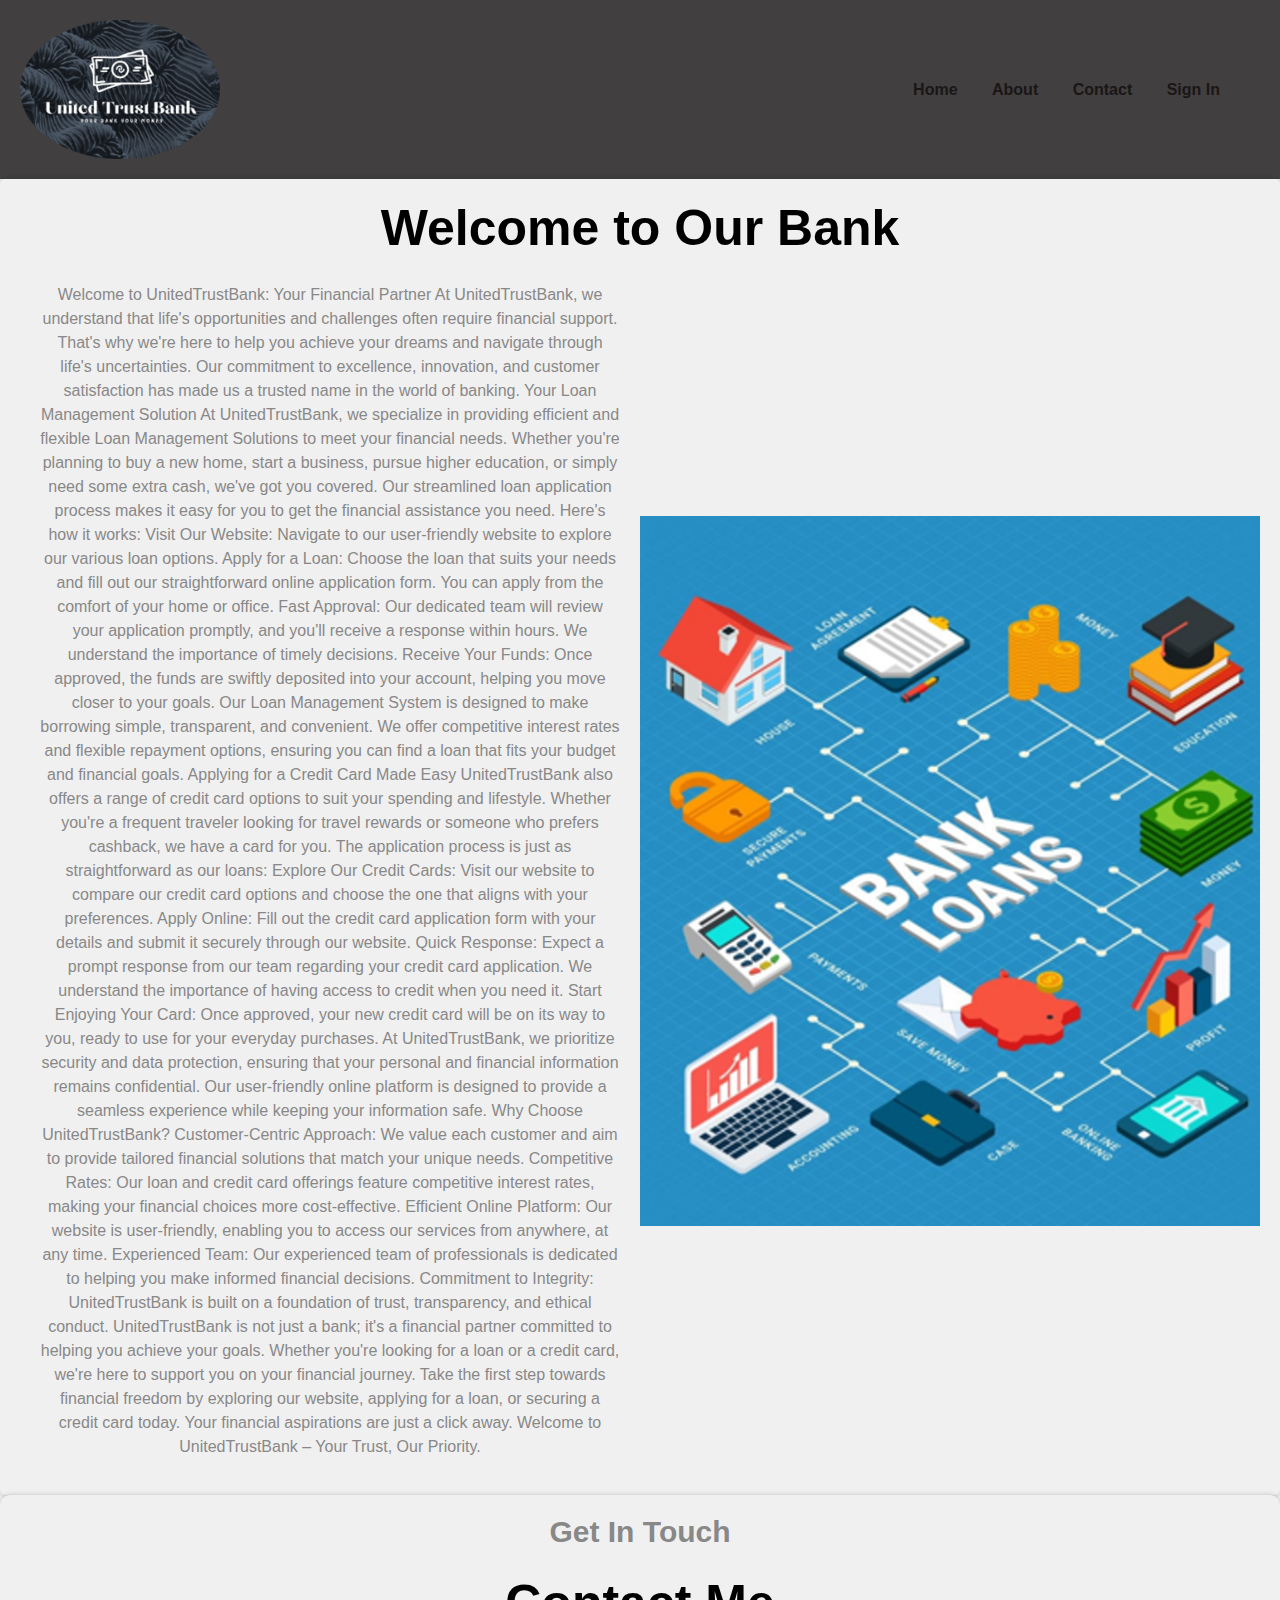
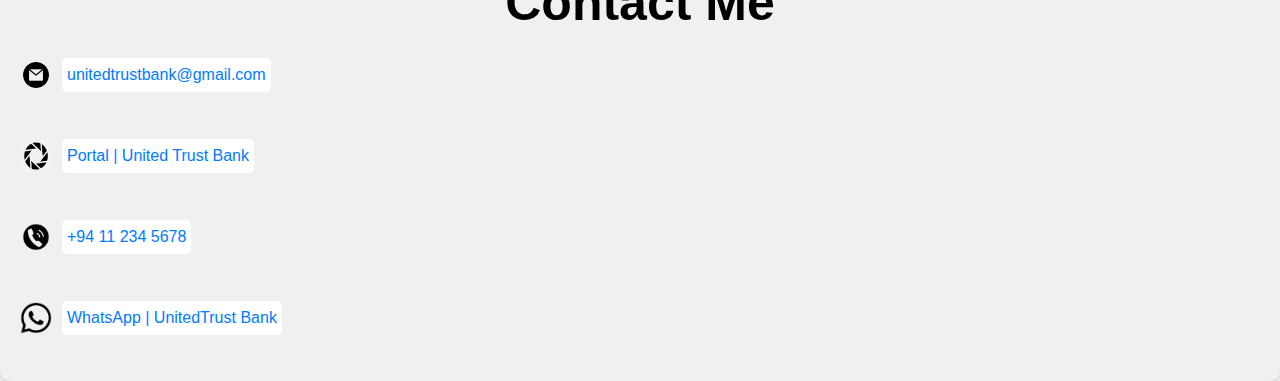
<file: index.html>
<!DOCTYPE html>
<html>
<head>
    <meta charset="UTF-8">
    <title>Loan Management System - Home</title>
    <link rel="stylesheet" type="text/css" href="style.css">
    <script src="script.js"></script>

    <style>
h1{
    font-family: 'Trebuchet MS', 'Lucida Sans Unicode', 'Lucida Grande', 'Lucida Sans', Arial, sans-serif;
    font-size: 50px;
    color: #000 !important;
    margin-top: 0px;
    margin-bottom: 10px;
}

    </style>
</head>
<body>
    <header>
        <img src="./assets/logo.png" alt="Logo">
        <!-- Navigation bar -->
        <nav>
            <ul>
                <li><a href="#">Home</a></li>
                <li><a href="dashboard.html">About</a></li>
                <li><a href="#contact">Contact</a></li>
                <li><a href="login.html">Sign In</a></li>
            </ul>
        </nav>
    </header>
    <section>
        <!-- Content about your bank -->
        <h1>Welcome to Our Bank</h1>
        <div class="content-container">
            <img src="./assets/banner.png" alt="UnitedTrustBank Banner">
            <p>
                Welcome to UnitedTrustBank: Your Financial Partner

            At UnitedTrustBank, we understand that life's opportunities and challenges often require financial support. That's why we're here to help you achieve your dreams and navigate through life's uncertainties. Our commitment to excellence, innovation, and customer satisfaction has made us a trusted name in the world of banking.
            
            Your Loan Management Solution
            
            At UnitedTrustBank, we specialize in providing efficient and flexible Loan Management Solutions to meet your financial needs. Whether you're planning to buy a new home, start a business, pursue higher education, or simply need some extra cash, we've got you covered. Our streamlined loan application process makes it easy for you to get the financial assistance you need. Here's how it works:
            
            Visit Our Website: Navigate to our user-friendly website to explore our various loan options.
            
            Apply for a Loan: Choose the loan that suits your needs and fill out our straightforward online application form. You can apply from the comfort of your home or office.
            
            Fast Approval: Our dedicated team will review your application promptly, and you'll receive a response within hours. We understand the importance of timely decisions.
            
            Receive Your Funds: Once approved, the funds are swiftly deposited into your account, helping you move closer to your goals.
            
            Our Loan Management System is designed to make borrowing simple, transparent, and convenient. We offer competitive interest rates and flexible repayment options, ensuring you can find a loan that fits your budget and financial goals.
            
            Applying for a Credit Card Made Easy
            
            UnitedTrustBank also offers a range of credit card options to suit your spending and lifestyle. Whether you're a frequent traveler looking for travel rewards or someone who prefers cashback, we have a card for you. The application process is just as straightforward as our loans:
            
            Explore Our Credit Cards: Visit our website to compare our credit card options and choose the one that aligns with your preferences.
            
            Apply Online: Fill out the credit card application form with your details and submit it securely through our website.
            
            Quick Response: Expect a prompt response from our team regarding your credit card application. We understand the importance of having access to credit when you need it.
            
            Start Enjoying Your Card: Once approved, your new credit card will be on its way to you, ready to use for your everyday purchases.
            
            At UnitedTrustBank, we prioritize security and data protection, ensuring that your personal and financial information remains confidential. Our user-friendly online platform is designed to provide a seamless experience while keeping your information safe.
            
            Why Choose UnitedTrustBank?
            
            Customer-Centric Approach: We value each customer and aim to provide tailored financial solutions that match your unique needs.
            
            Competitive Rates: Our loan and credit card offerings feature competitive interest rates, making your financial choices more cost-effective.
            
            Efficient Online Platform: Our website is user-friendly, enabling you to access our services from anywhere, at any time.
            
            Experienced Team: Our experienced team of professionals is dedicated to helping you make informed financial decisions.
            
            Commitment to Integrity: UnitedTrustBank is built on a foundation of trust, transparency, and ethical conduct.
            
            UnitedTrustBank is not just a bank; it's a financial partner committed to helping you achieve your goals. Whether you're looking for a loan or a credit card, we're here to support you on your financial journey.
            
            Take the first step towards financial freedom by exploring our website, applying for a loan, or securing a credit card today. Your financial aspirations are just a click away.
            
            Welcome to UnitedTrustBank – Your Trust, Our Priority.</p>
    </section>
    <section id="contact">
        <h2 class="section__text__p1">Get In Touch</h2>
        <h1 class="title">Contact Me</h1>
        <div class="contact-info-upper-container">
          <div class="contact-info-container">
            <img
              src="/assets/email.png"
              class="icon contact-icon"
              alt="Email icon"
            />
            <p><a href="mailto:muadhnajmul4444@gmail.com">unitedtrustbank@gmail.com</a></p>
          </div>
          <div class="contact-info-container">
            <img
              src="/assets/linkedin.png"
              class="icon contact-icon"
              alt="Linked icon"
            />
            <p><a href="dashboard.html">Portal | United Trust Bank</a></p>
          </div>
            <div class="contact-info-container">
             <img
              src="/assets/phone.png "
              class="icon contact-icon"
              alt="phone icon"
            />
            <p><a href="tel:+1234567890">+94 11 234 5678</a></p>
         </div>
            <div class="contact-info-container">
              <img
                src="/assets/whatsapp.png "
                class="icon contact-icon"
                alt="whatsapp icon"
              />
              <p><a href="https://wa.me/+94766940023">WhatsApp | UnitedTrust Bank</a></p>
        </div>
        </div>
      </section>
    <footer>
    </footer>
</body>
</html>
</file>
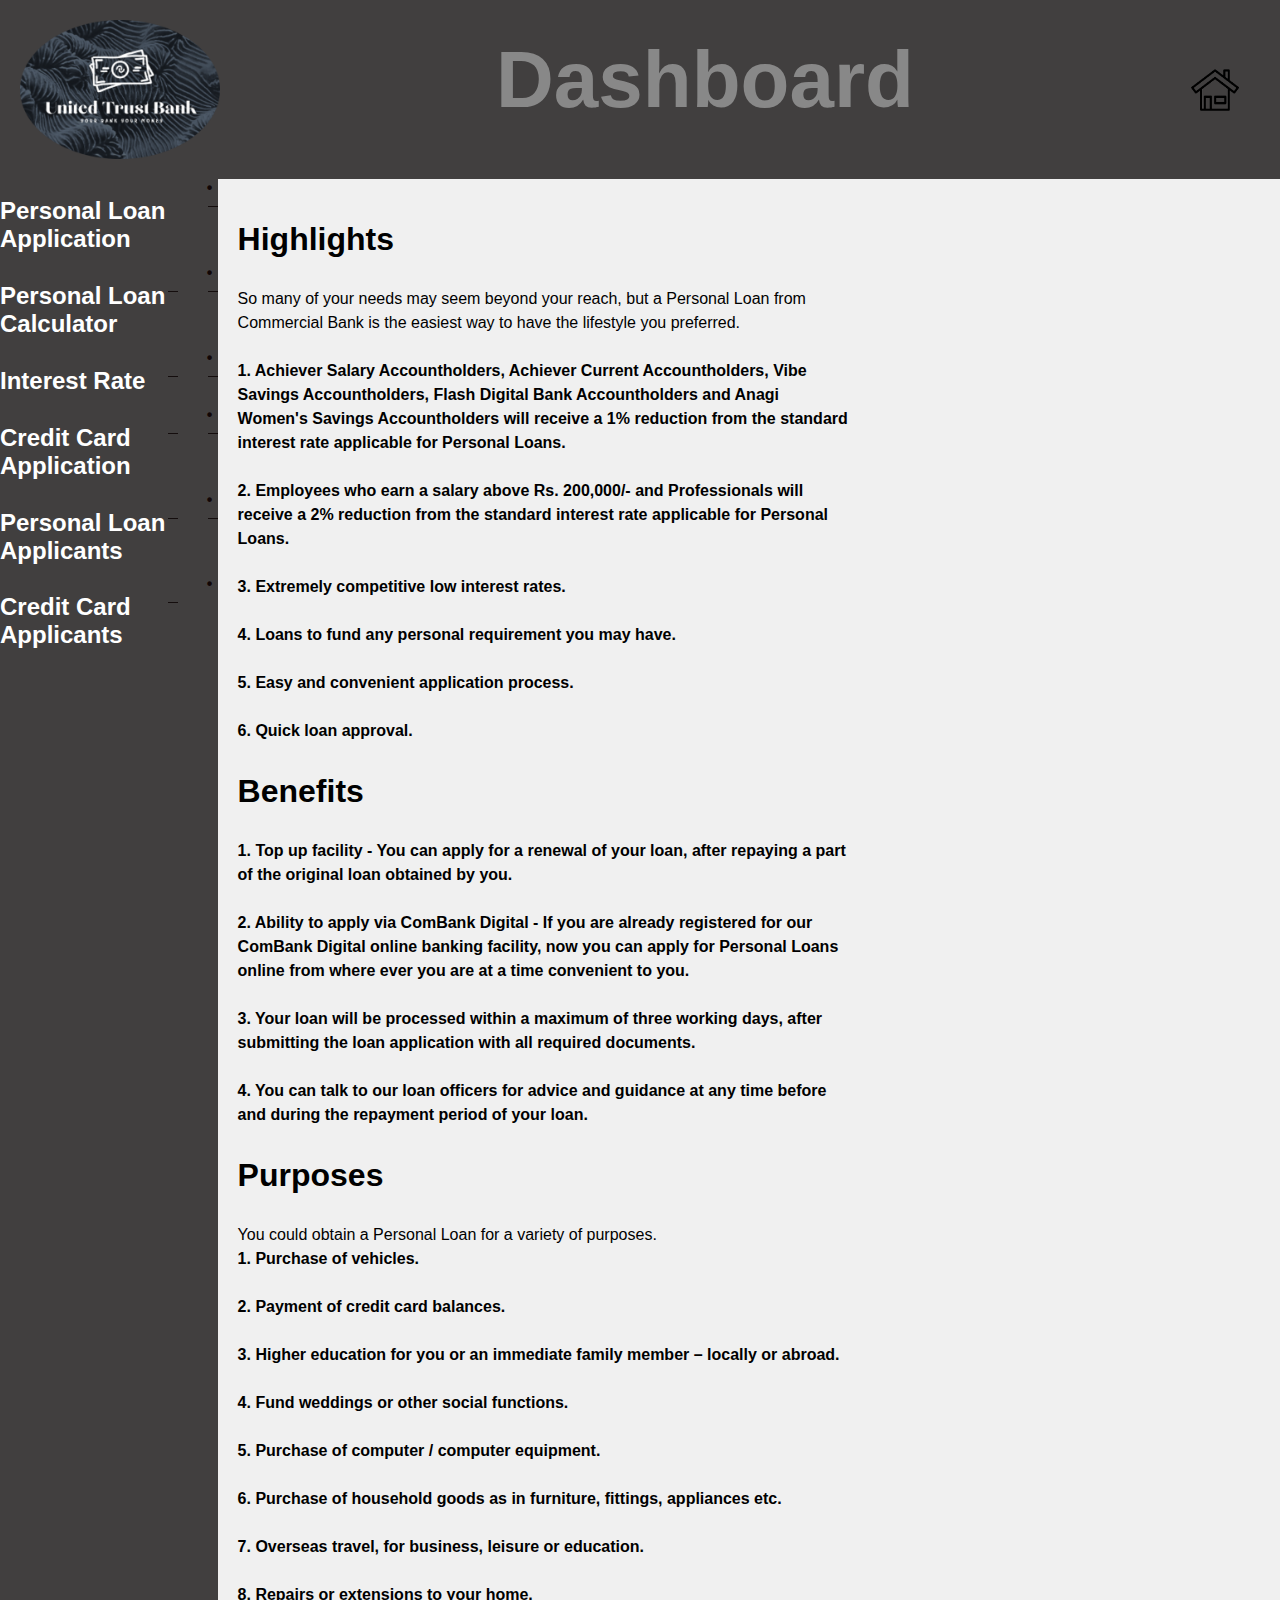
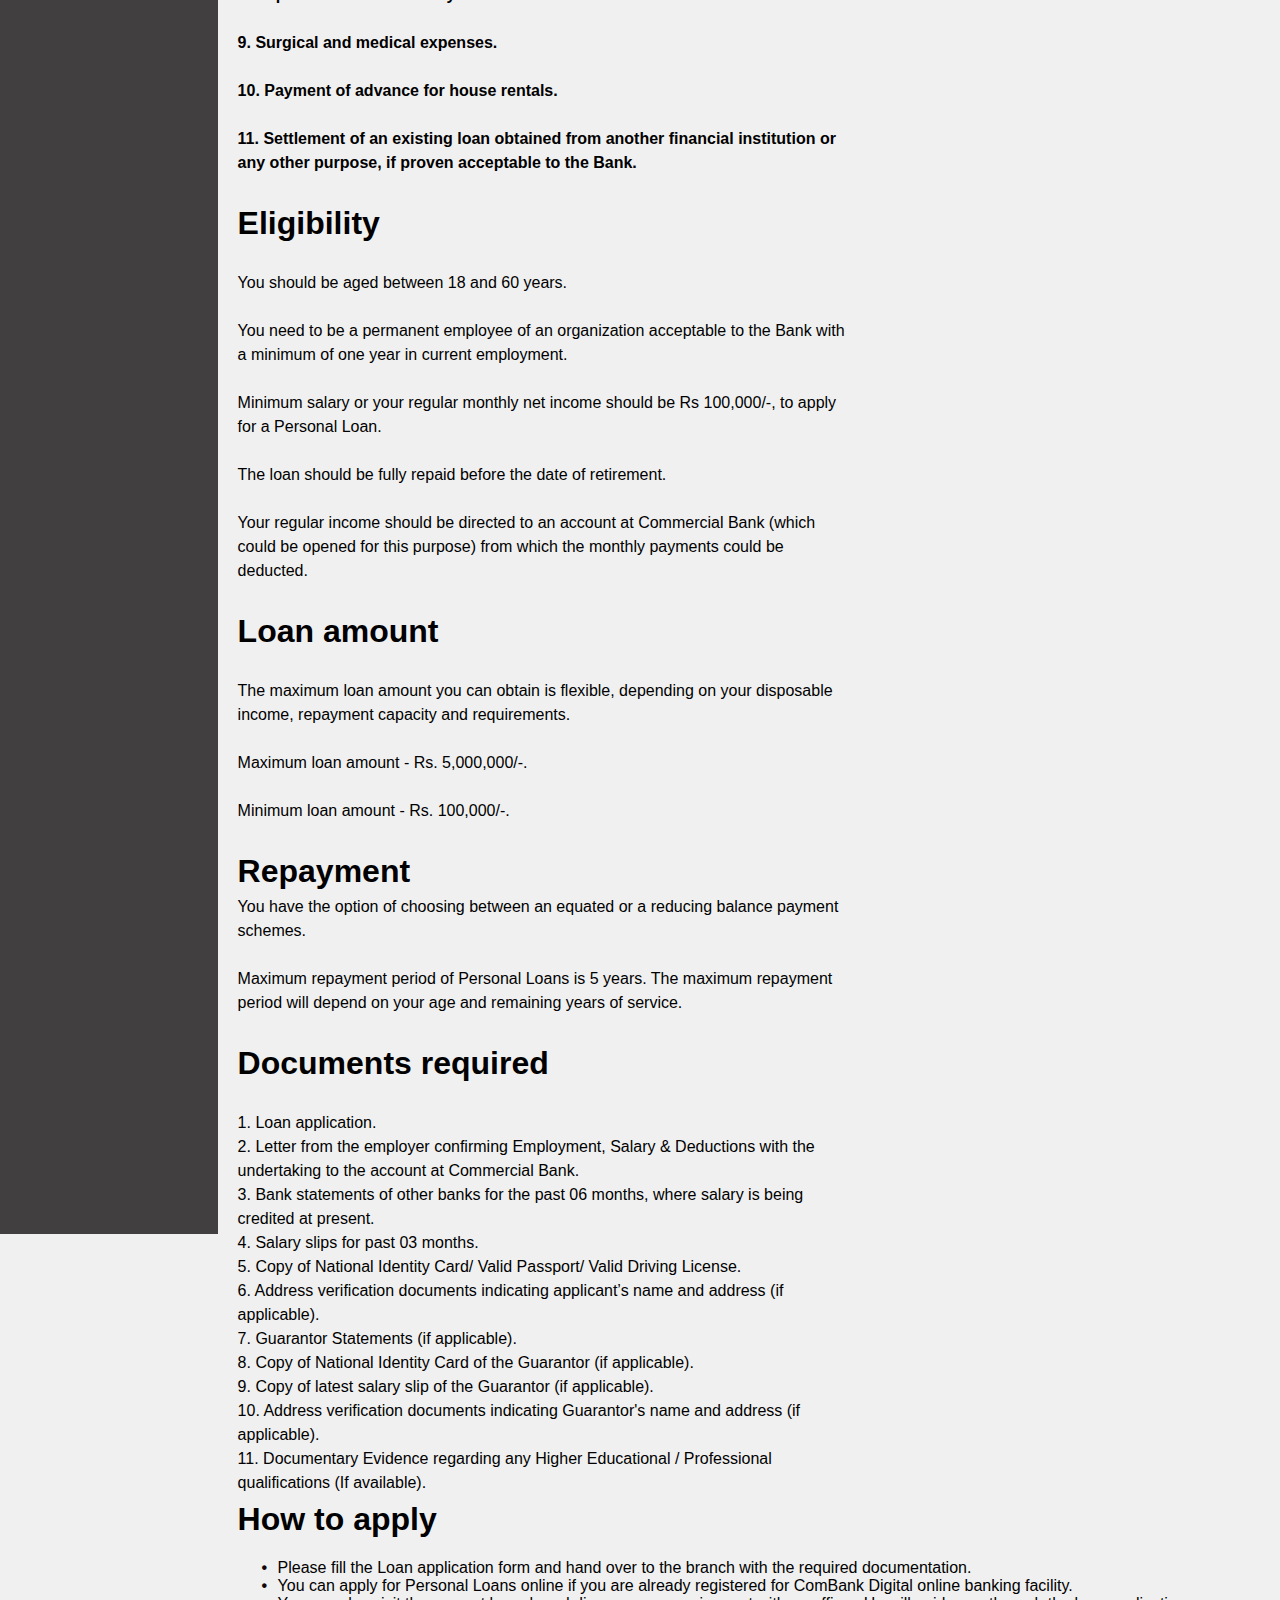
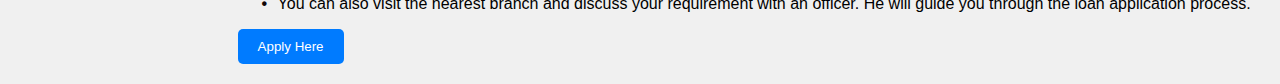
<file: dashboard.html>
<!DOCTYPE html>
<html>

<head>
    <meta charset="UTF-8">
    <title>Loan Management System - Dashboard</title>
    <link rel="stylesheet" type="text/css" href="style.css">
    <style>
    h11{
    font-size: 200%;
    color: black;
}
    p{
        color: black;
        font-size: 100%;
    }

    .vertical-nav {
    background-color: rgb(65, 63, 63);
    color: #fff;
    width: 17%;
    height: 295vh; /* Set height to 100% of the viewport height */
    overflow-y: auto; /* Add overflow-y for scrolling if needed */
}
    ul{
    list-style: none;    
    color: black;
}

    ul li::before {
    content: "\2022";
    color: rgb(17, 6, 6);
    font-weight: bold;
    display: inline-block; 
    width: 1em;
    margin-left: -1em;
}    
    </style>
</head>

<body>
    <header>
        <a href="index.html" class="logo-link">
            <img src="./assets/logo.png" alt="Logo">
        </a>
        <h1>Dashboard</h1>
        <a href="index.html" class="home-link">
            <img src="./assets/home.png" alt="Home" class="home-icon">
        </a>
    </header>
    <div class="dashboard">
        <nav class="vertical-nav">
            <ul>
                <li><a href="personalloanapplication.html">Personal Loan Application</a></li>
                <li><a href="perssonalloancalculator.html">Personal Loan Calculator</a></li>
                <li><a href="interestrate.html">Interest Rate</a></li>
                <li><a href="#">Credit Card Application</a></li>
                <li><a href="personalloanapplicants.html">Personal Loan Applicants</a></li>
                <li><a href="#">Credit Card Applicants</a></li>
            </ul>
        </nav>
        <div class="content">
            <p>
            <h11><b>Highlights</b></h11><br>
            <br>
So many of your needs may seem beyond your reach, but a Personal Loan from Commercial Bank is the easiest way to have the lifestyle you preferred. </br>
<br>

<b>1. Achiever Salary Accountholders, Achiever Current Accountholders, Vibe Savings Accountholders, Flash Digital Bank Accountholders and Anagi Women's Savings Accountholders will receive a 1% reduction from the standard interest rate applicable for Personal Loans.</b><br>
<br>
<b>2. Employees who earn a salary above Rs. 200,000/- and Professionals will receive a 2% reduction from the standard interest rate applicable for Personal Loans. </b><br>
<br>
<b>3. Extremely competitive low interest rates.</b><br>
<br>
<b>4. Loans to fund any personal requirement you may have.</b><br>
<br>
<b>5. Easy and convenient application process.</b><br>
<br>
<b>6. Quick loan approval.</b><br>
<br>

<h11><b>Benefits</b></h11><br>
<br>
<b>1. Top up facility - You can apply for a renewal of your loan, after repaying a part of the original loan obtained by you.</b><br>
<br> 
<b>2. Ability to apply via ComBank Digital - If you are already registered for our ComBank Digital online banking facility, now you can apply for Personal Loans online from where ever you are at a time convenient to you.</b><br>
<br>
<b>3. Your loan will be processed within a maximum of three working days, after submitting the loan application with all required documents.</b><br>
<br>
<b>4. You can talk to our loan officers for advice and guidance at any time before and during the repayment period of your loan.</b><br>
<br>

<h11><b>Purposes</b></h11><br>
<br>
You could obtain a Personal Loan for a variety of purposes. <br>

<b>1. Purchase of vehicles.</b><br>
<br>
<b>2. Payment of credit card balances.</b><br>
<br>
<b>3. Higher education for you or an immediate family member – locally or abroad.</b><br>
<br>
<b>4. Fund weddings or other social functions.</b><br>
<br>
<b>5. Purchase of computer / computer equipment.</b><br>
<br>
<b>6. Purchase of household goods as in furniture, fittings, appliances etc.</b><br>
<br>
<b>7. Overseas travel, for business, leisure or education.</b><br>
<br>
<b>8. Repairs or extensions to your home.</b><br>
<br>
<b>9. Surgical and medical expenses.</b><br>
<br>
<b>10. Payment of advance for house rentals.</b><br>
<br>
<b>11. Settlement of an existing loan obtained from another financial institution or any other purpose, if proven acceptable to the Bank.
</b><br>
<br>
<h11><b>Eligibility</b></h11><br>
<br>
You should be aged between 18 and 60 years. <br>
<br>
You need to be a permanent employee of an organization acceptable to the Bank with a minimum of one year in current employment. <br>
<br>
Minimum salary or your regular monthly net income should be Rs 100,000/-, to apply for a Personal Loan. <br>
<br>
The loan should be fully repaid before the date of retirement. <br>
<br>
Your regular income should be directed to an account at Commercial Bank (which could be opened for this purpose) from which the monthly payments could be deducted. <br>
<br>

<h11><b>Loan amount</b></h11><br>
<br>
The maximum loan amount you can obtain is flexible, depending on your disposable income, repayment capacity and requirements. <br>
<br>
Maximum loan amount - Rs. 5,000,000/-. <br>
<br>
Minimum loan amount - Rs. 100,000/-. <br>
<br>

<h11><b>Repayment</b></h11><br>

You have the option of choosing between an equated or a reducing balance payment schemes. <br>
<br>
Maximum repayment period of Personal Loans is 5 years. The maximum repayment period will depend on your age and remaining years of service. <br>
<br>
<h11><b>Documents required</b></h11><br>
<br>
1. Loan application.  
<br>
2. Letter from the employer confirming Employment, Salary & Deductions with the undertaking to the account at Commercial Bank.
<br>
3. Bank statements of other banks for the past 06 months, where salary is being credited at present.  
<br>
4. Salary slips for past 03 months.
<br>
5. Copy of National Identity Card/ Valid Passport/ Valid Driving License. 
<br>
6. Address verification documents indicating applicant’s name and address (if applicable).
<br>
7. Guarantor Statements (if applicable).
<br>
8. Copy of National Identity Card of the Guarantor (if applicable).
<br>
9. Copy of latest salary slip of the Guarantor (if applicable).
<br>
10. Address verification documents indicating Guarantor's name and address (if applicable).
<br>
11. Documentary Evidence regarding any Higher Educational / Professional qualifications (If available).
<br>

<h11><b>How to apply</b></h11><br>

<ul>
    <li>Please fill the Loan application form and hand over to the branch with the required documentation.</li> 
    <li>You can apply for Personal Loans online if you are already registered for ComBank Digital online banking facility.</li>
    <li>You can also visit the nearest branch and discuss your requirement with an officer. He will guide you through the loan application process.</li>
</ul>    
            </p>
            <a href="personalloanapplication.html">
                <button type="apply">Apply Here</button>
            </a>            
        </div>
    </div>
</body>

</html>
</file>
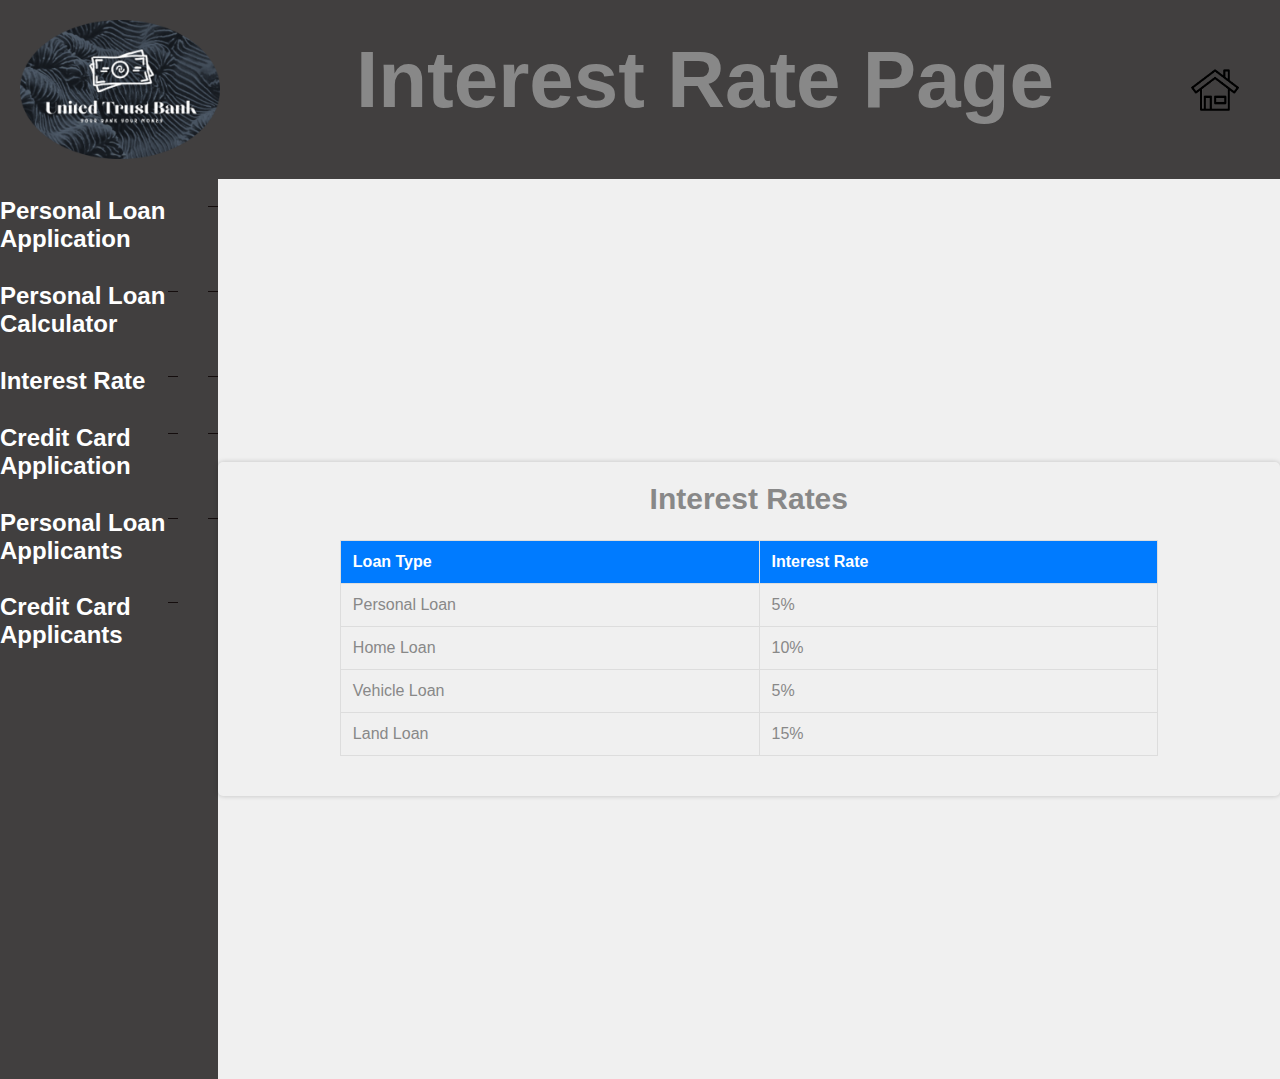
<file: interestrate.html>
<!DOCTYPE html>
<html lang="en">

<head>
    <meta charset="UTF-8">
    <meta name="viewport" content="width=device-width, initial-scale=1.0">
    <title>United Trust bank</title>
    <link rel="stylesheet" type="text/css" href="style.css">
    <style>
        /* Add any additional styles for the Interest Rate page here */
        table {
            width: 80%;
            margin: 20px auto;
            border-collapse: collapse;
            text-align: left;
        }

        th, td {
            border: 1px solid #ddd;
            padding: 12px;
            text-align: left;
        }

        th {
            background-color: #007bff;
            color: #fff;
        }
    </style>
</head>

<body>

    <header>
        <img src="./assets/logo.png" alt="Logo">
        <h1>Interest Rate Page</h1>
        <nav>
            <a href="index.html" class="home-link">
                <img src="./assets/home.png" alt="Home" class="home-icon">
            </a>
        </nav>
    </header>

    <div class="dashboard">
        <nav class="vertical-nav">
            <ul>
                <li><a href="personalloanapplication.html">Personal Loan Application</a></li>
                <li><a href="perssonalloancalculator.html">Personal Loan Calculator</a></li>
                <li><a href="interestrate.html">Interest Rate</a></li>
                <li><a href="#">Credit Card Application</a></li>
                <li><a href="personalloanapplicants.html">Personal Loan Applicants</a></li>
                <li><a href="#">Credit Card Applicants</a></li>
            </ul>
        </nav>
        <section class="content">

            <!-- Table for Interest Rates -->
            <h2>Interest Rates</h2>
            <table>
                <thead>
                    <tr>
                        <th>Loan Type</th>
                        <th>Interest Rate</th>
                    </tr>
                </thead>
                <tbody>
                    <tr>
                        <td>Personal Loan</td>
                        <td>5%</td>
                    </tr>
                    <tr>
                        <td>Home Loan</td>
                        <td>10%</td>
                    </tr>
                    <tr>
                        <td>Vehicle Loan</td>
                        <td>5%</td>
                    </tr>
                    <tr>
                        <td>Land Loan</td>
                        <td>15%</td>
                    </tr>
                    <!-- Add more rows as needed -->
                </tbody>
            </table>
        </section>
    </div>

</body>

</html>
</file>
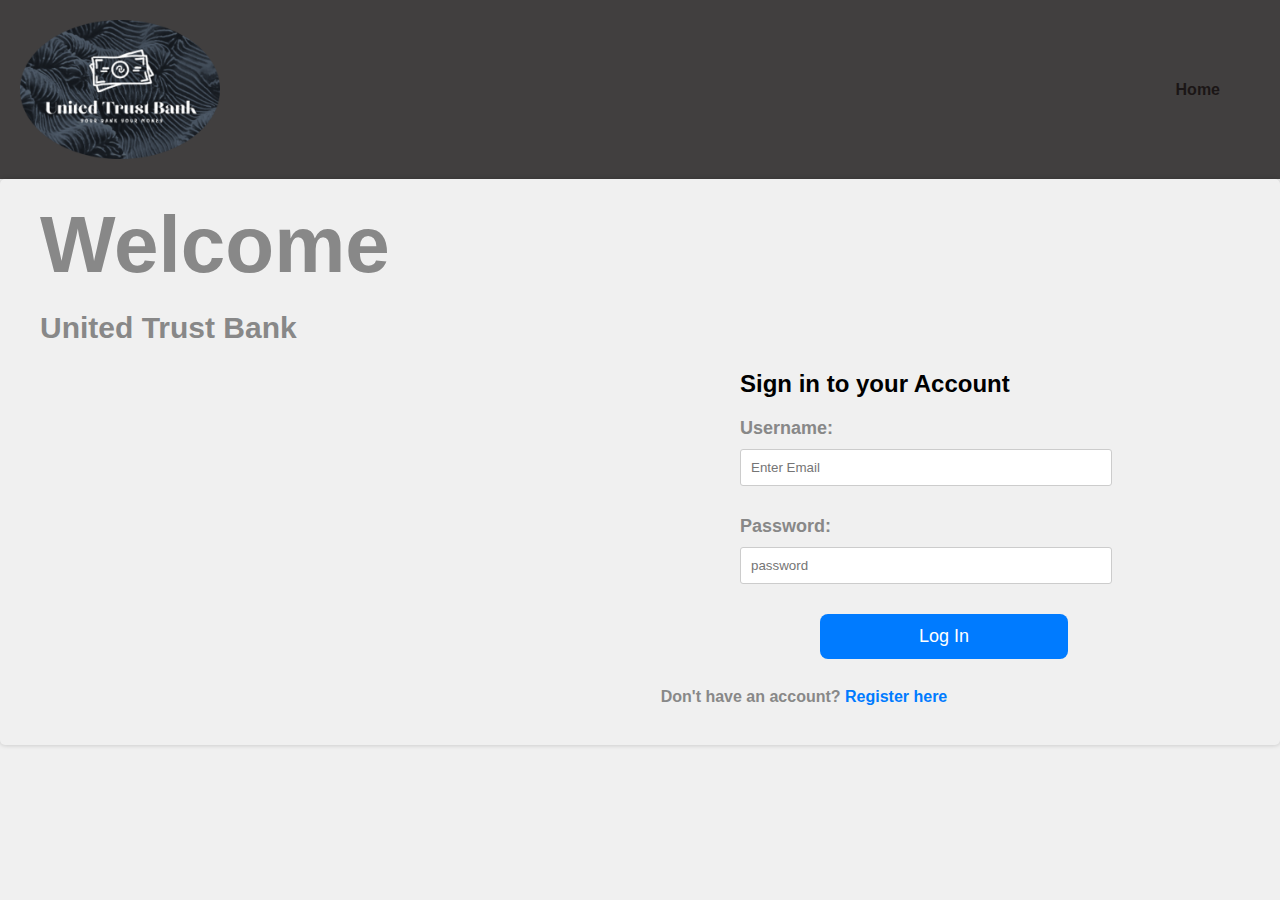
<file: login.html>
<!DOCTYPE html>
<html>

<head>
    <meta charset="UTF-8">
    <title>Loan Management System - Sign In</title>
    <link rel="stylesheet" type="text/css" href="style.css">
    <link href="https://cdn.jsdelivr.net/npm/bootstrap@5.3.2/dist/css/bootstrap.min.css" rel="stylesheet" integrity="sha384-T3c6CoIi6uLrA9TneNEoa7RxnatzjcDSCmG1MXxSR1GAsXEV/Dwwykc2MPK8M2HN" crossorigin="anonymous">
    <style>
        /* Background Image */

body {
   /* background-image: url('./assets/loginpage.png');*/
    background-size: cover;
    background-repeat: no-repeat;
    background-attachment: fixed;
}


    </style>
</head>

<body>
    <header>
        <img src="./assets/logo.png" alt="Logo">
        <!-- Navigation bar -->
        <nav>
            <ul>
                <li><a href="index.html">Home</a></li>
                <!-- <li><a href="#">About</a></li>
                <li><a href="#">Contact</a></li>
                <li><a href="login.html">Sign In</a></li> -->
            </ul>
        </nav>
    </header>
    <section>
        <div class="container">
            <div class="row">
                <div class="col-md-12">
                    <h1 style="text-align: left;">Welcome</h1>
                    <h2 style="text-align: left;">United Trust Bank</h2>
                    <h3 style="color: black;text-align: left;">Sign in to your Account</h3>
                    <form action="login.php" method="post" class="login-form">
                        <div class="formm-group">
                            <label for="username">Username:</label>
                            <input type="text" placeholder="Enter Email" id="username" name="username" required>
                        </div>
                        <div class="formm-group">
                            <label for="password">Password:</label>
                            <input type="password" placeholder="password" name="password" required>
                        <div class="formm-group">
                            <button type="submit">Log In</button>
                        </div>
                    </form>
                    <div class="register-link">
                        <p>Don't have an account? <a href="register.html">Register here</a></p>
                    </div>
                </div>
            </div>
        </div>
        
    </section>

    <script src="https://cdn.jsdelivr.net/npm/bootstrap@5.3.2/dist/js/bootstrap.bundle.min.js" integrity="sha384-C6RzsynM9kWDrMNeT87bh95OGNyZPhcTNXj1NW7RuBCsyN/o0jlpcV8Qyq46cDfL" crossorigin="anonymous"></script>
</body>

</html>
</file>
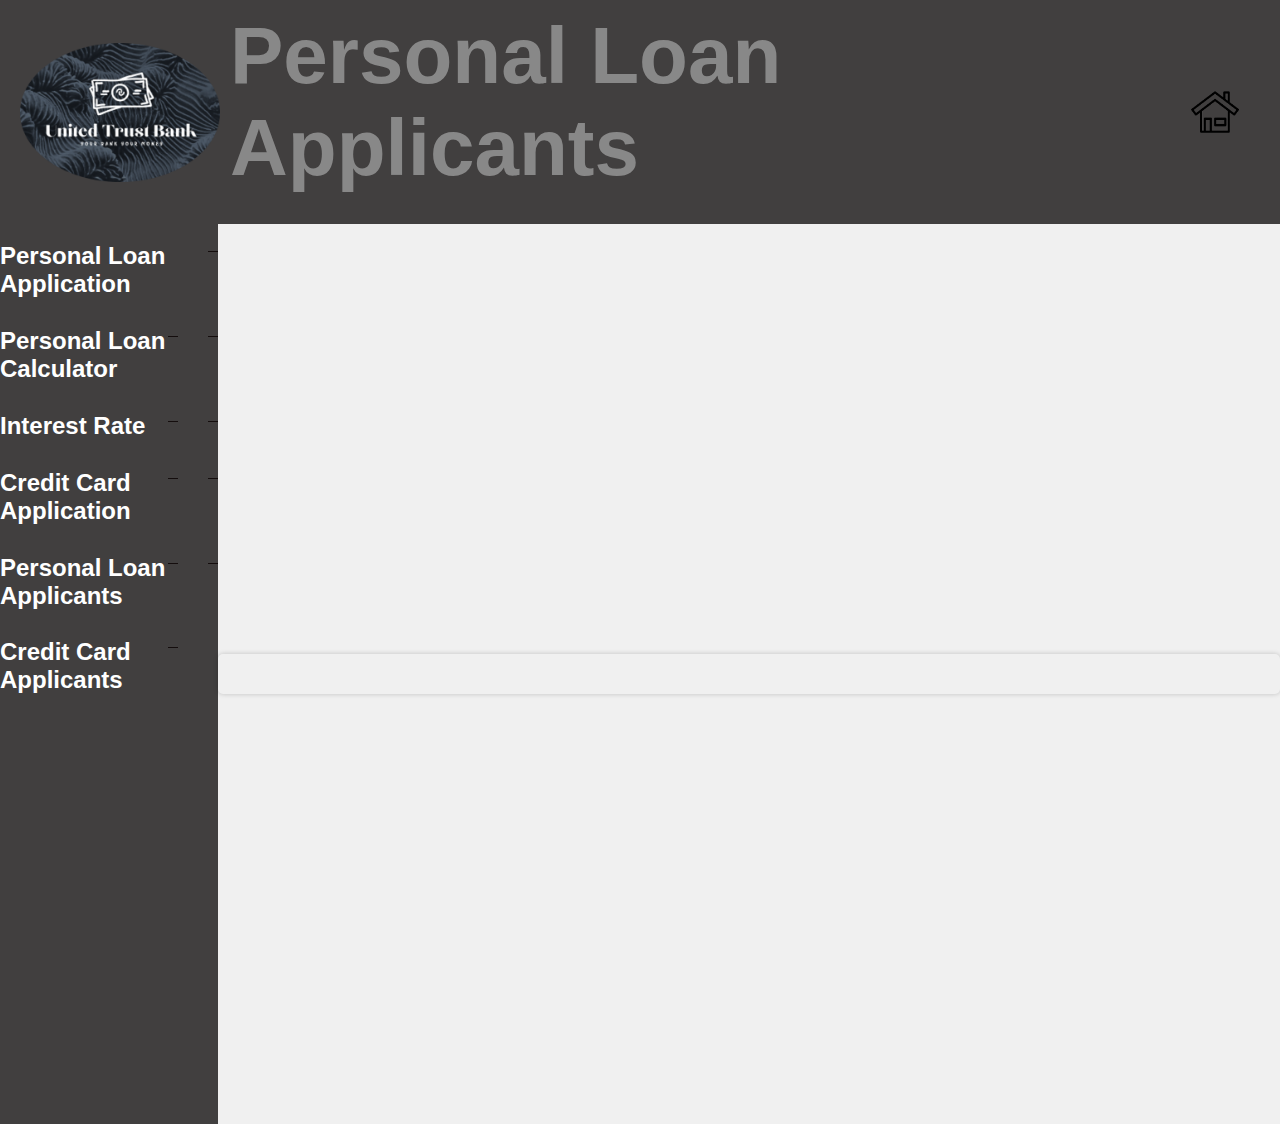
<file: personalloanapplicants.html>
<!DOCTYPE html>
<html lang="en">

<head>
    <meta charset="UTF-8">
    <title>Loan Applications - Loan Management System</title>
    <link rel="stylesheet" type="text/css" href="style.css">
</head>

<body>

    <header>
        <img src="./assets/logo.png" alt="Logo">
        <h1>Personal Loan Applicants</h1>
        <a href="index.html" class="home-link">
            <img src="./assets/home.png" alt="Home" class="home-icon">
        </a>
    </header>

    <div class="dashboard">
        <nav class="vertical-nav">
            <ul>
                <li><a href="personalloanapplication.html">Personal Loan Application</a></li>
                <li><a href="personalloancalculator.html">Personal Loan Calculator</a></li>
                <li><a href="interestrate.html">Interest Rate</a></li>
                <li><a href="#">Credit Card Application</a></li>
                <li><a href="personalloanapplicants.html">Personal Loan Applicants</a></li>
                <li><a href="#">Credit Card Applicants</a></li>
            </ul>
        </nav>
        <section class="content">
            <!-- Include the results from display_applications.php -->
            <?php include 'display_applications.php'; ?>
        </section>
    </div>

</body>

</html>
</file>
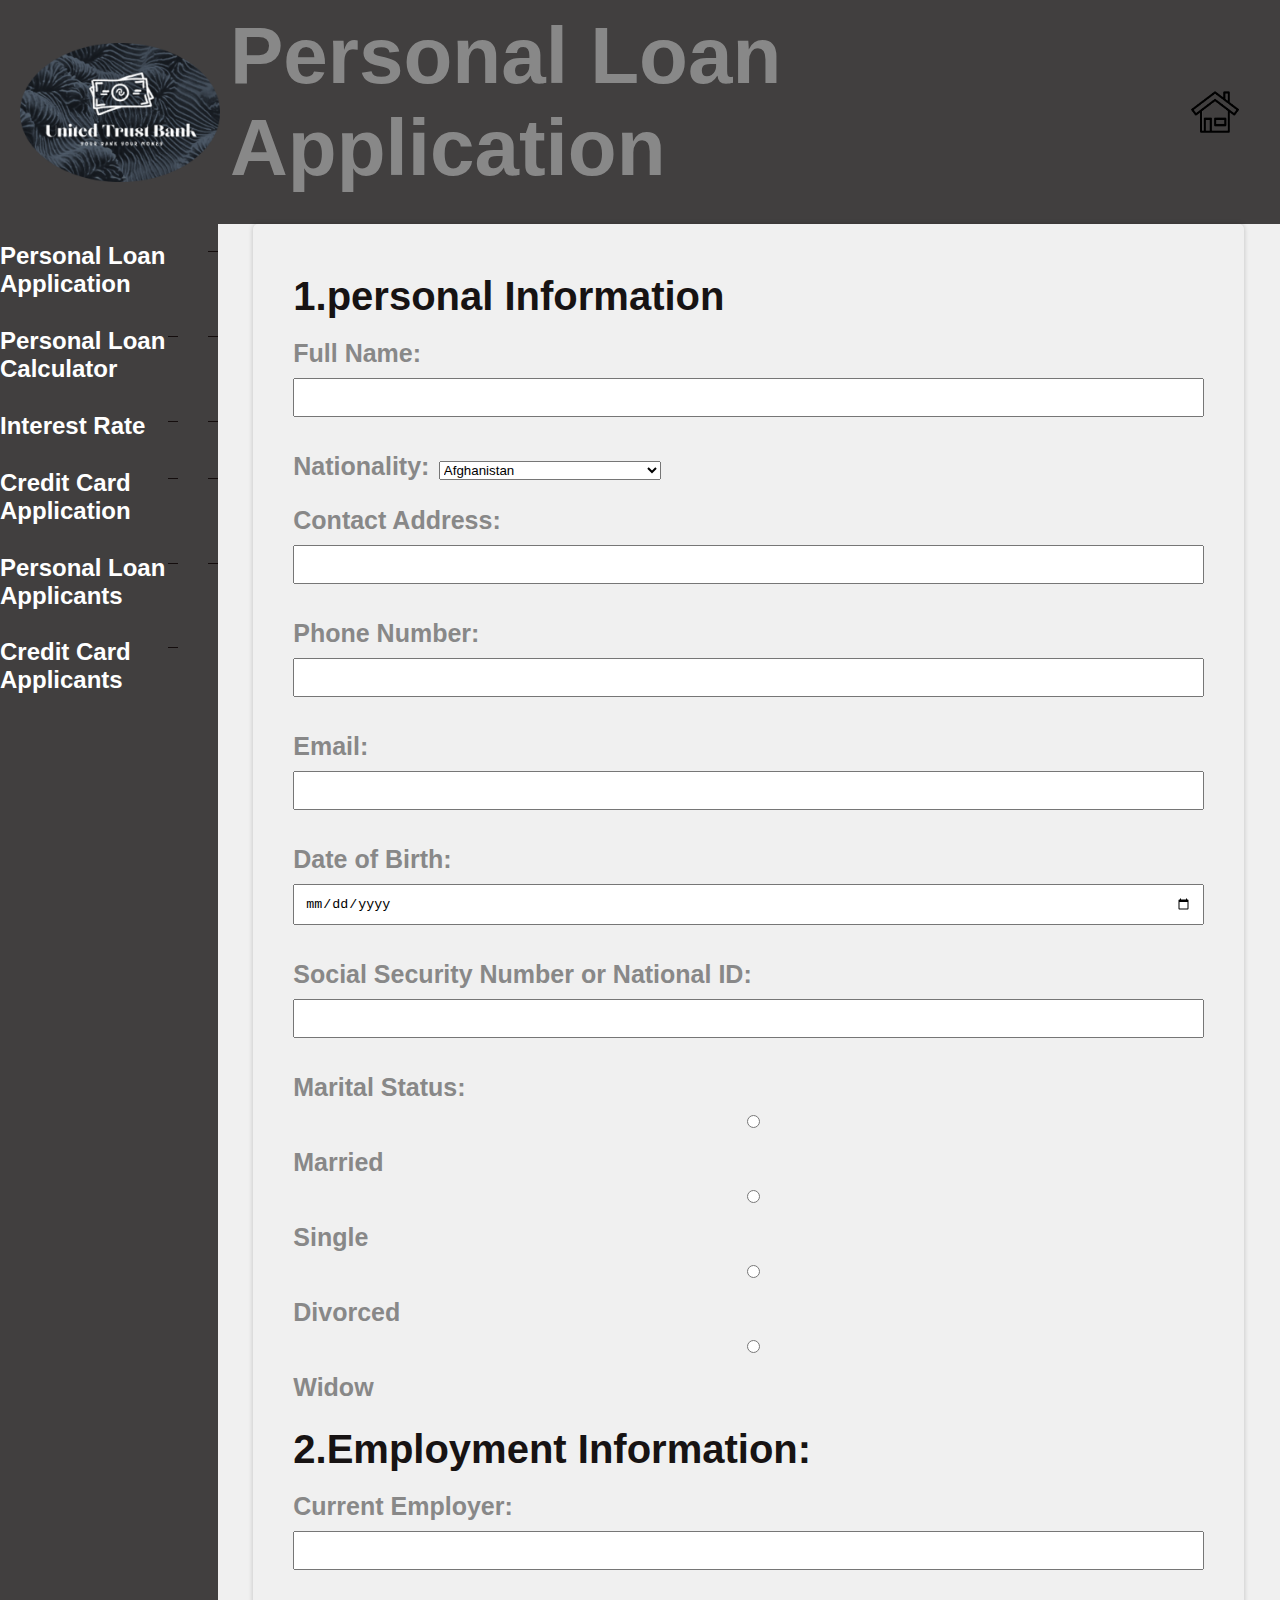
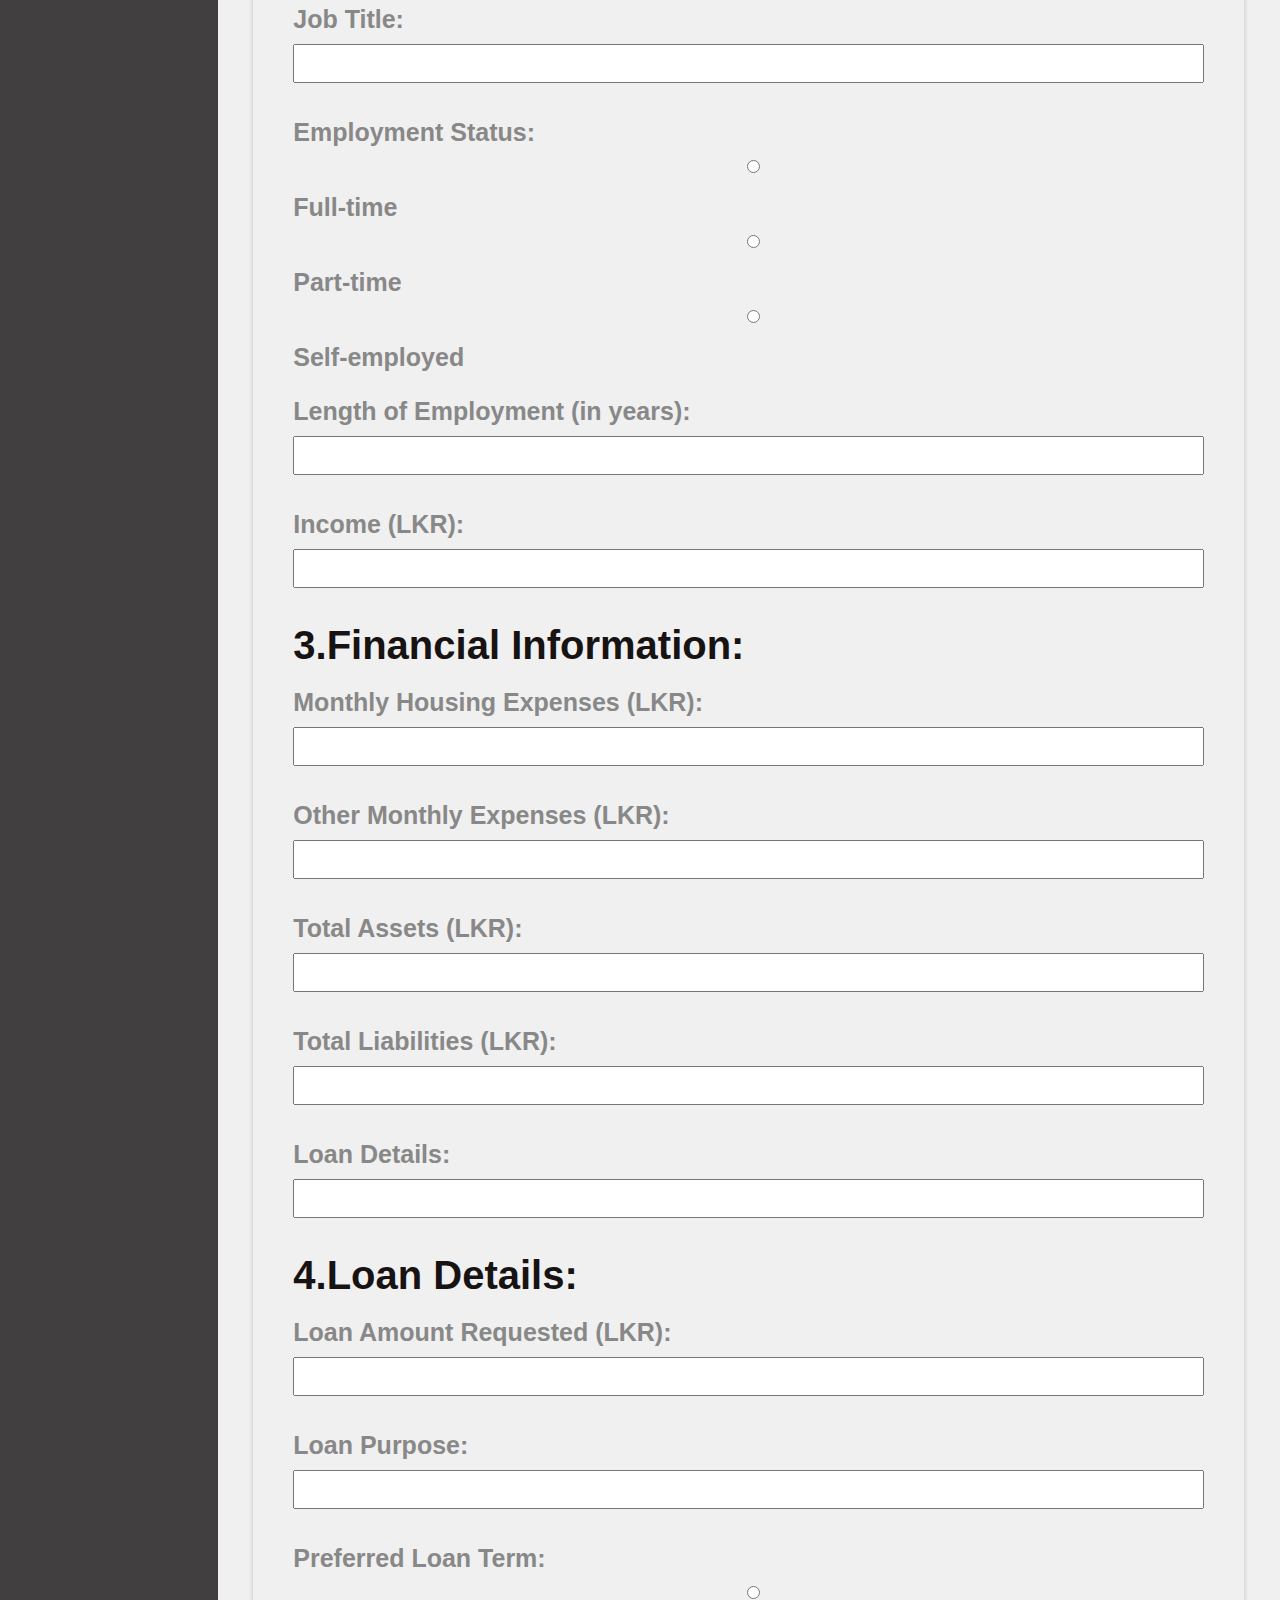
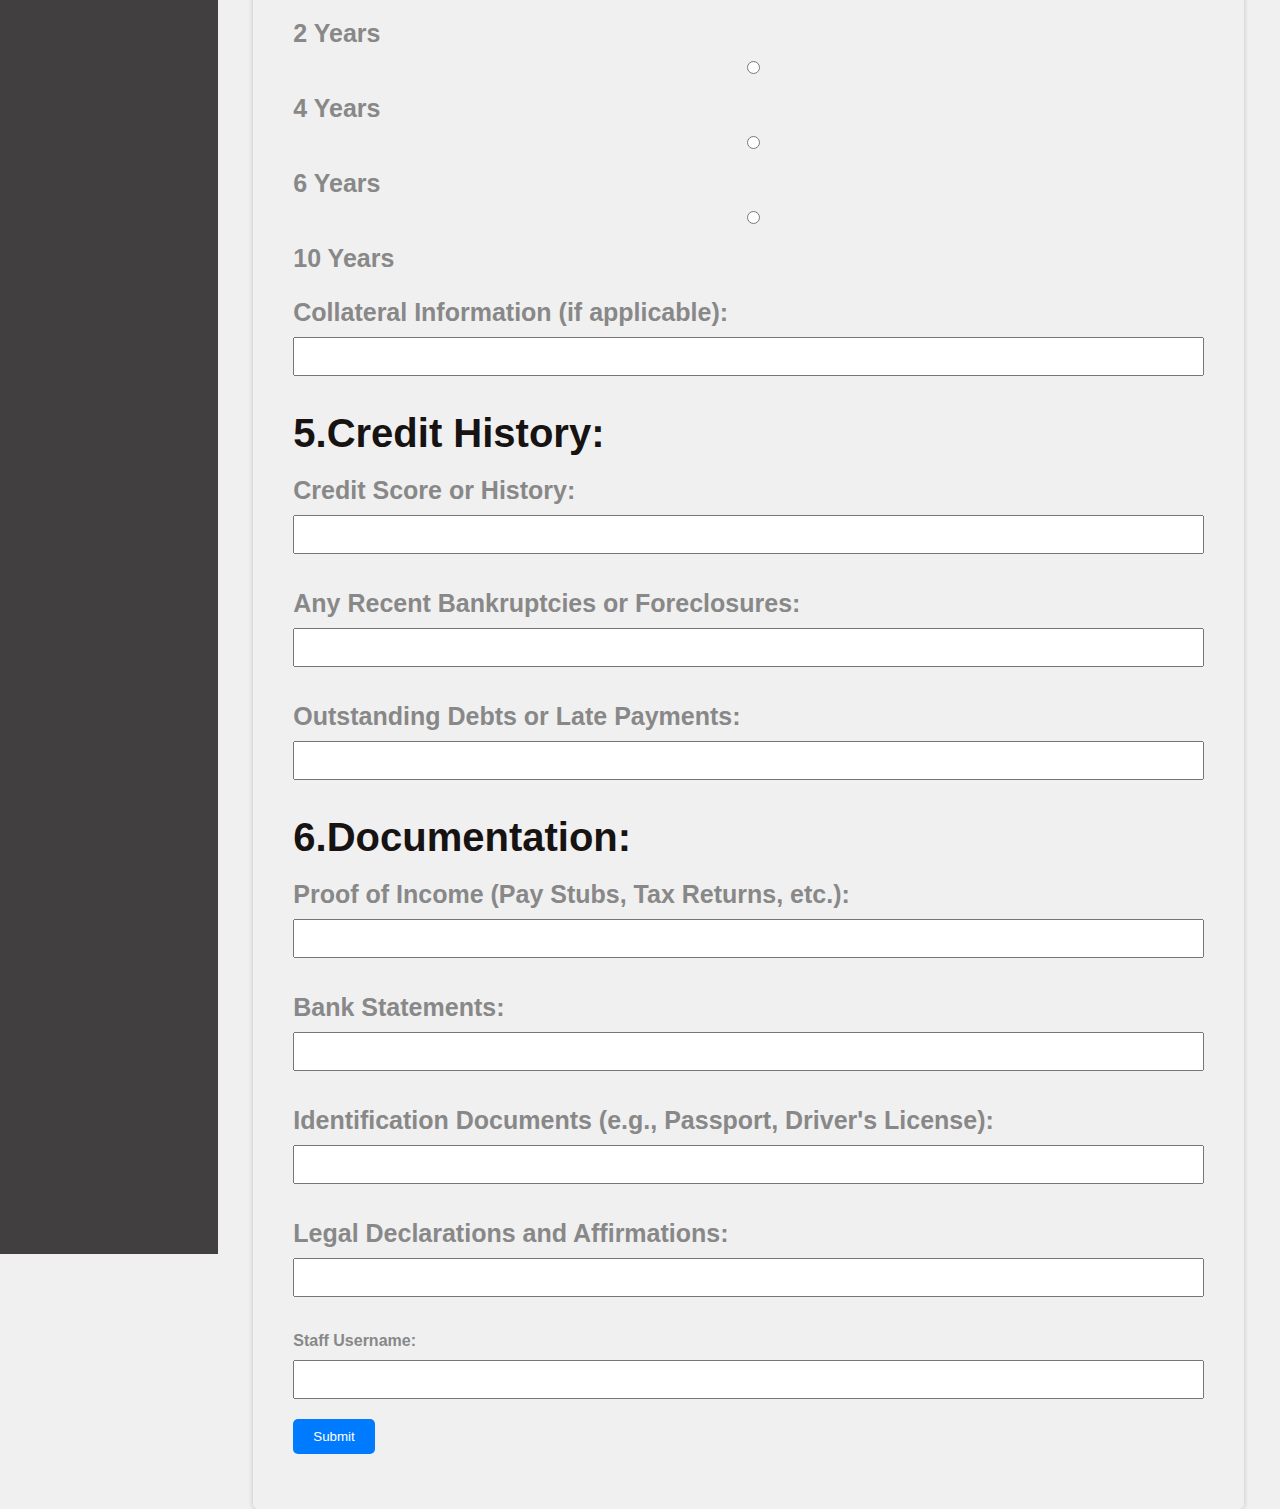
<file: personalloanapplication.html>
<!DOCTYPE html>
<html>

<head>
    <meta charset="UTF-8">
    <title>Personal Loan Application - Loan Management System</title>
    <link rel="stylesheet" type="text/css" href="style.css">

    <style>
        .vertical-nav {
    background-color: rgb(65, 63, 63);
    color: #fff;
    width: 17%;
    height: 470vh;
}
    </style>
</head>

<body>

    <header>
        <img src="./assets/logo.png" alt="Logo">
        <h1>Personal Loan Application</h1>
        <a href="index.html" class="home-link">
            <img src="./assets/home.png" alt="Home" class="home-icon">
        </a>
    </header>

    <div class="dashboard">
        <nav class="vertical-nav">
            <ul>
                <li><a href="personalloanapplication.html">Personal Loan Application</a></li>
                <li><a href="perssonalloancalculator.html">Personal Loan Calculator</a></li>
                <li><a href="interestrate.html">Interest Rate</a></li>
                <li><a href="#">Credit Card Application</a></li>
                <li><a href="personalloanapplicants.html">Personal Loan Applicants</a></li>
                <li><a href="#">Credit Card Applicants</a></li>
            </ul>
        </nav>
        <section>
        <div class="content form-content"> <!-- Added "form-content" class -->
            <form action="submit_application.php" method="post" class="loan-application-form">
                <div class="form-group">
                    <h5>1.personal Information</h5>
                    <label for="full-name">Full Name:</label>
                    <input type="text" id="full-name" name="full-name" required>
                </div>
                <div class="form-group">
                    <label for="nationality">Nationality:</label>
                    <select id="nationality" name="nationality" required>
                        <option value="Afghanistan">Afghanistan</option>
                        <option value="Albania">Albania</option>
                        <option value="Algeria">Algeria</option>
                        <option value="Andorra">Andorra</option>
                        <option value="Angola">Angola</option>
                        <option value="Antigua and Barbuda">Antigua and Barbuda</option>
                        <option value="Argentina">Argentina</option>
                        <option value="Armenia">Armenia</option>
                        <option value="Australia">Australia</option>
                        <option value="Austria">Austria</option>
                        <option value="Azerbaijan">Azerbaijan</option>
                        <option value="Bahamas">Bahamas</option>
                        <option value="Bahrain">Bahrain</option>
                        <option value="Bangladesh">Bangladesh</option>
                        <option value="Barbados">Barbados</option>
                        <option value="Belarus">Belarus</option>
                        <option value="Belgium">Belgium</option>
                        <option value="Belize">Belize</option>
                        <option value="Benin">Benin</option>
                        <option value="Bhutan">Bhutan</option>
                        <option value="Bolivia">Bolivia</option>
                        <option value="Bosnia and Herzegovina">Bosnia and Herzegovina</option>
                        <option value="Botswana">Botswana</option>
                        <option value="Brazil">Brazil</option>
                        <option value="Brunei">Brunei</option>
                        <option value="Bulgaria">Bulgaria</option>
                        <option value="Burkina Faso">Burkina Faso</option>
                        <option value="Burundi">Burundi</option>
                        <option value="Canada">Canada</option>
                        <option value="Cape Verde">Cape Verde</option>
                        <option value="Central African Republic">Central African Republic</option>
                        <option value="Chad">Chad</option>
                        <option value="Chile">Chile</option>
                        <option value="China">China</option>
                        <option value="Colombia">Colombia</option>
                        <option value="Comoros">Comoros</option>
                        <option value="Congo (Brazzaville)">Congo (Brazzaville)</option>
                        <option value="Congo (Kinshasa)">Congo (Kinshasa)</option>
                        <option value="Costa Rica">Costa Rica</option>
                        <option value="Croatia">Croatia</option>
                        <option value="Cuba">Cuba</option>
                        <option value="Cyprus">Cyprus</option>
                        <option value="Czech Republic">Czech Republic</option>
                        <option value="Denmark">Denmark</option>
                        <option value="Djibouti">Djibouti</option>
                        <option value="Dominica">Dominica</option>
                        <option value="Dominican Republic">Dominican Republic</option>
                        <option value="East Timor">East Timor</option>
                        <option value="Ecuador">Ecuador</option>
                        <option value="Egypt">Egypt</option>
                        <option value="El Salvador">El Salvador</option>
                        <option value="Equatorial Guinea">Equatorial Guinea</option>
                        <option value="Eritrea">Eritrea</option>
                        <option value="Estonia">Estonia</option>
                        <option value="Eswatini">Eswatini</option>
                        <option value="Ethiopia">Ethiopia</option>
                        <option value="Fiji">Fiji</option>
                        <option value="Finland">Finland</option>
                        <option value="France">France</option>
                        <option value="Gabon">Gabon</option>
                        <option value="Gambia">Gambia</option>
                        <option value="Georgia">Georgia</option>
                        <option value="Germany">Germany</option>
                        <option value="Ghana">Ghana</option>
                        <option value="Greece">Greece</option>
                        <option value="Grenada">Grenada</option>
                        <option value="Guatemala">Guatemala</option>
                        <option value="Guinea">Guinea</option>
                        <option value="Guinea-Bissau">Guinea-Bissau</option>
                        <option value="Guyana">Guyana</option>
                        <option value="Haiti">Haiti</option>
                        <option value="Honduras">Honduras</option>
                        <option value="Hungary">Hungary</option>
                        <option value="Iceland">Iceland</option>
                        <option value="India">India</option>
                        <option value="Indonesia">Indonesia</option>
                        <option value="Iran">Iran</option>
                        <option value="Iraq">Iraq</option>
                        <option value="Ireland">Ireland</option>
                        <option value="Israel">Israel</option>
                        <option value="Italy">Italy</option>
                        <option value="Ivory Coast">Ivory Coast</option>
                        <option value="Jamaica">Jamaica</option>
                        <option value="Japan">Japan</option>
                        <option value="Jordan">Jordan</option>
                        <option value="Kazakhstan">Kazakhstan</option>
                        <option value="Kenya">Kenya</option>
                        <option value="Kiribati">Kiribati</option>
                        <option value="Korea, North">Korea, North</option>
                        <option value="Korea, South">Korea, South</option>
                        <option value="Kosovo">Kosovo</option>
                        <option value="Kuwait">Kuwait</option>
                        <option value="Kyrgyzstan">Kyrgyzstan</option>
                        <option value="Laos">Laos</option>
                        <option value="Latvia">Latvia</option>
                        <option value="Lebanon">Lebanon</option>
                        <option value="Lesotho">Lesotho</option>
                        <option value="Liberia">Liberia</option>
                        <option value="Libya">Libya</option>
                        <option value="Liechtenstein">Liechtenstein</option>
                        <option value="Lithuania">Lithuania</option>
                        <option value="Luxembourg">Luxembourg</option>
                        <option value="Macedonia">Macedonia</option>
                        <option value="Madagascar">Madagascar</option>
                        <option value="Malawi">Malawi</option>
                        <option value="Malaysia">Malaysia</option>
                        <option value="Maldives">Maldives</option>
                        <option value="Mali">Mali</option>
                        <option value="Malta">Malta</option>
                        <option value="Marshall Islands">Marshall Islands</option>
                        <option value="Mauritania">Mauritania</option>
                        <option value="Mauritius">Mauritius</option>
                        <option value="Mexico">Mexico</option>
                        <option value="Micronesia">Micronesia</option>
                        <option value="Moldova">Moldova</option>
                        <option value="Monaco">Monaco</option>
                        <option value="Mongolia">Mongolia</option>
                        <option value="Montenegro">Montenegro</option>
                        <option value="Morocco">Morocco</option>
                        <option value="Mozambique">Mozambique</option>
                        <option value="Myanmar">Myanmar</option>
                        <option value="Namibia">Namibia</option>
                        <option value="Nauru">Nauru</option>
                        <option value="Nepal">Nepal</option>
                        <option value="Netherlands">Netherlands</option>
                        <option value="New Zealand">New Zealand</option>
                        <option value="Nicaragua">Nicaragua</option>
                        <option value="Niger">Niger</option>
                        <option value="Nigeria">Nigeria</option>
                        <option value="Norway">Norway</option>
                        <option value="Oman">Oman</option>
                        <option value="Pakistan">Pakistan</option>
                        <option value="Palau">Palau</option>
                        <option value="Panama">Panama</option>
                        <option value="Papua New Guinea">Papua New Guinea</option>
                        <option value="Paraguay">Paraguay</option>
                        <option value="Peru">Peru</option>
                        <option value="Philippines">Philippines</option>
                        <option value="Poland">Poland</option>
                        <option value="Portugal">Portugal</option>
                        <option value="Qatar">Qatar</option>
                        <option value="Romania">Romania</option>
                        <option value="Russia">Russia</option>
                        <option value="Rwanda">Rwanda</option>
                        <option value="Saint Kitts and Nevis">Saint Kitts and Nevis</option>
                        <option value="Saint Lucia">Saint Lucia</option>
                        <option value="Saint Vincent and the Grenadines">Saint Vincent and the Grenadines</option>
                        <option value="Samoa">Samoa</option>
                        <option value="San Marino">San Marino</option>
                        <option value="Sao Tome and Principe">Sao Tome and Principe</option>
                        <option value="Saudi Arabia">Saudi Arabia</option>
                        <option value="Senegal">Senegal</option>
                        <option value="Serbia">Serbia</option>
                        <option value="Seychelles">Seychelles</option>
                        <option value="Sierra Leone">Sierra Leone</option>
                        <option value="Singapore">Singapore</option>
                        <option value="Slovakia">Slovakia</option>
                        <option value="Slovenia">Slovenia</option>
                        <option value="Solomon Islands">Solomon Islands</option>
                        <option value="Somalia">Somalia</option>
                        <option value="South Africa">South Africa</option>
                        <option value="South Sudan">South Sudan</option>
                        <option value="Spain">Spain</option>
                        <option value="Sri Lanka">Sri Lanka</option>
                        <option value="Sudan">Sudan</option>
                        <option value="Suriname">Suriname</option>
                        <option value="Sweden">Sweden</option>
                        <option value="Switzerland">Switzerland</option>
                        <option value="Syria">Syria</option>
                        <option value="Taiwan">Taiwan</option>
                        <option value="Tajikistan">Tajikistan</option>
                        <option value="Tanzania">Tanzania</option>
                        <option value="Thailand">Thailand</option>
                        <option value="Togo">Togo</option>
                        <option value="Tonga">Tonga</option>
                        <option value="Trinidad and Tobago">Trinidad and Tobago</option>
                        <option value="Tunisia">Tunisia</option>
                        <option value="Turkey">Turkey</option>
                        <option value="Turkmenistan">Turkmenistan</option>
                        <option value="Tuvalu">Tuvalu</option>
                        <option value="Uganda">Uganda</option>
                        <option value="Ukraine">Ukraine</option>
                        <option value="United Arab Emirates">United Arab Emirates</option>
                        <option value="United Kingdom">United Kingdom</option>
                        <option value="United States">United States</option>
                        <option value="Uruguay">Uruguay</option>
                        <option value="Uzbekistan">Uzbekistan</option>
                        <option value="Vanuatu">Vanuatu</option>
                        <option value="Vatican City">Vatican City</option>
                        <option value="Venezuela">Venezuela</option>
                        <option value="Vietnam">Vietnam</option>
                        <option value="Yemen">Yemen</option>
                        <option value="Zambia">Zambia</option>
                        <option value="Zimbabwe">Zimbabwe</option>                          
                </select>
                </div>
                <div class="form-group">
                    <label for="address">Contact Address:</label>
                    <input type="text" id="address" name="address" required>
                </div>
                <div class="form-group">
                    <label for="phone">Phone Number:</label>
                    <input type="tel" id="phone" name="phone" required>
                </div>
                <div class="form-group">
                    <label for="email">Email:</label>
                    <input type="email" id="email" name="email" required>
                </div>
                <div class="form-group">
                    <label for="date-of-birth">Date of Birth:</label>
                    <input type="date" id="date-of-birth" name="date-of-birth" required>
                </div>
                <div class="form-group">
                    <label for="nic">Social Security Number or National ID:</label>
                    <input type="number" id="nic" name="nic" required maxlength="12">
                </div>
                <div class="form-group">
                    <label for="marital-status">Marital Status:</label>
                    <input type="radio" id="marital-status-married" name="marital-status" value="married">
                    <label for="marital-status-married">Married</label>
                    <input type="radio" id="marital-status-single" name="marital-status" value="single">
                    <label for="marital-status-single">Single</label>
                    <input type="radio" id="marital-status-divorced" name="marital-status" value="divorced">
                    <label for="marital-status-divorced">Divorced</label>
                    <input type="radio" id="marital-status-widow" name="marital-status" value="widow">
                    <label for="marital-status-widow">Widow</label>
                </div>
                <h5>2.Employment Information:</h5>
                <div class="form-group">
                    <label for="current-employer">Current Employer:</label>
                    <input type="text" id="current-employer" name="current-employer" required>
                </div>
                <div class="form-group">
                    <label for="job-title">Job Title:</label>
                    <input type="text" id="job-title" name="job-title" required>
                </div>
                <div class="form-group">
                    <label for="employment-status">Employment Status:</label>
                    <input type="radio" id="employment-status-full-time" name="employment-status" value="full-time">
                    <label for="employment-status-full-time">Full-time</label>
                    <input type="radio" id="employment-status-part-time" name="employment-status" value="part-time">
                    <label for="employment-status-part-time">Part-time</label>
                    <input type="radio" id="employment-status-self-employed" name="employment-status" value="self-employed">
                    <label for="employment-status-self-employed">Self-employed</label>
                </div>
                <div class="form-group">
                    <label for="employment-length">Length of Employment (in years):</label>
                    <input type="number" id="employment-length" name="employment-length" required>
                </div>
                <div class="form-group">
                    <label for="income">Income (LKR):</label>
                    <input type="number" id="income" name="income" required>
                </div>
                <h5>3.Financial Information:</h5>
                <div class="form-group">
                    <label for="housing-expenses">Monthly Housing Expenses (LKR):</label>
                    <input type="number" id="housing-expenses" name="housing-expenses" required>
                </div>
                <div class="form-group">
                    <label for="other-expenses">Other Monthly Expenses (LKR):</label>
                    <input type="number" id="other-expenses" name="other-expenses" required>
                </div>
                <div class="form-group">
                    <label for="assets">Total Assets (LKR):</label>
                    <input type="number" id="assets" name="assets" required>
                </div>
                <div class="form-group">
                    <label for="liabilities">Total Liabilities (LKR):</label>
                    <input type="number" id="liabilities" name="liabilities" required>
                </div>
                <div class="form-group">
                    <label for="loan-details">Loan Details:</label>
                    <input type="text" id="loan-details" name="loan-details" required>
                </div>
                <h5>4.Loan Details:</h5>
                <div class="form-group">
                    <label for="loan-amount">Loan Amount Requested (LKR):</label>
                    <input type="number" id="loan-amount" name="loan-amount" required>
                </div>
                <div class="form-group">
                    <label for="loan-purpose">Loan Purpose:</label>
                    <input type="text" id="loan-purpose" name="loan-purpose" required>
                </div>
                <div class="form-group">
                    <label for="loan-term">Preferred Loan Term:</label>
                    <input type="radio" id="loan-term-2-years" name="loan-term" value="2 years">
                    <label for="loan-term-2-years">2 Years</label>
                    <input type="radio" id="loan-term-4-years" name="loan-term" value="4 years">
                    <label for="loan-term-4-years">4 Years</label>
                    <input type="radio" id="loan-term-6-years" name="loan-term" value="6 years">
                    <label for="loan-term-6-years">6 Years</label>
                    <input type="radio" id="loan-term-10-years" name="loan-term" value="10 years">
                    <label for="loan-term-10-years">10 Years</label>
                </div>
                <div class="form-group">
                    <label for="collateral-info">Collateral Information (if applicable):</label>
                    <input type="text" id="collateral-info" name="collateral-info">
                </div>
                <h5>5.Credit History:</h5>
                <div class="form-group">
                    <label for="credit-score">Credit Score or History:</label>
                    <input type="text" id="credit-score" name="credit-score">
                </div>
                <div class="form-group">
                    <label for="bankruptcy">Any Recent Bankruptcies or Foreclosures:</label>
                    <input type="text" id="bankruptcy" name="bankruptcy">
                </div>
                <div class="form-group">
                    <label for="outstanding-debts">Outstanding Debts or Late Payments:</label>
                    <input type="text" id="outstanding-debts" name="outstanding-debts">
                </div>
                <h5>6.Documentation:</h5>
                <div class="form-group">
                    <label for="income-proof">Proof of Income (Pay Stubs, Tax Returns, etc.):</label>
                    <input type="text" id="income-proof" name="income-proof">
                </div>
                <div class="form-group">
                    <label for="bank-statements">Bank Statements:</label>
                    <input type="text" id="bank-statements" name="bank-statements">
                </div>
                <div class="form-group">
                    <label for="identification-documents">Identification Documents (e.g., Passport, Driver's License):</label>
                    <input type="text" id="identification-documents" name="identification-documents">
                </div>
                    <div class="form-group">
                        <label for="legal-declarations">Legal Declarations and Affirmations:</label>
                        <input type="text" id="legal-declarations" name="legal-declarations">
                    </div>
                    <input type="hidden" name="filled-by-staff" value="1">
                    <label for="staff-username">Staff Username:</label>
                    <input type="text" id="staff-username" name="staff-username" required>
            
                    <div class="form-group">
                        <button type="submit">Submit</button>
                </div>
                </section>
            </form>
        </div>
    </div>
</body>

</html>
</file>
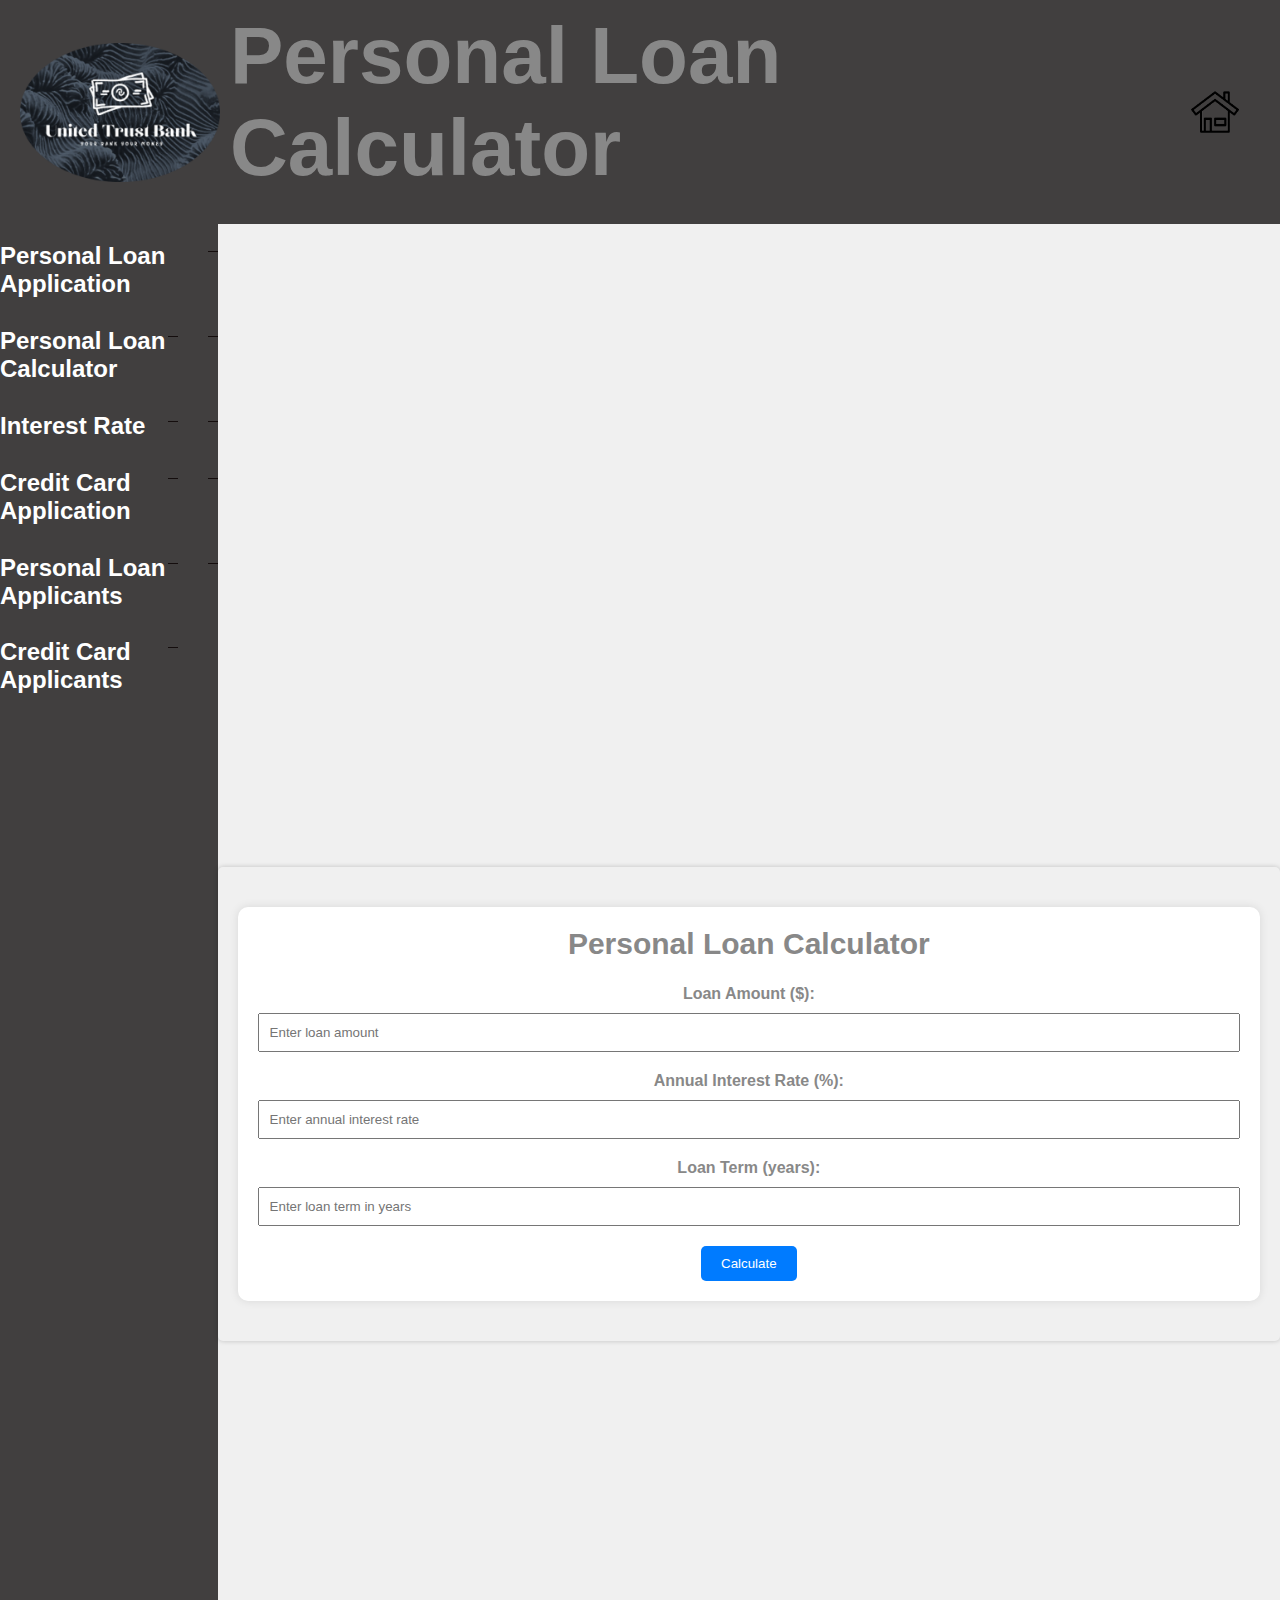
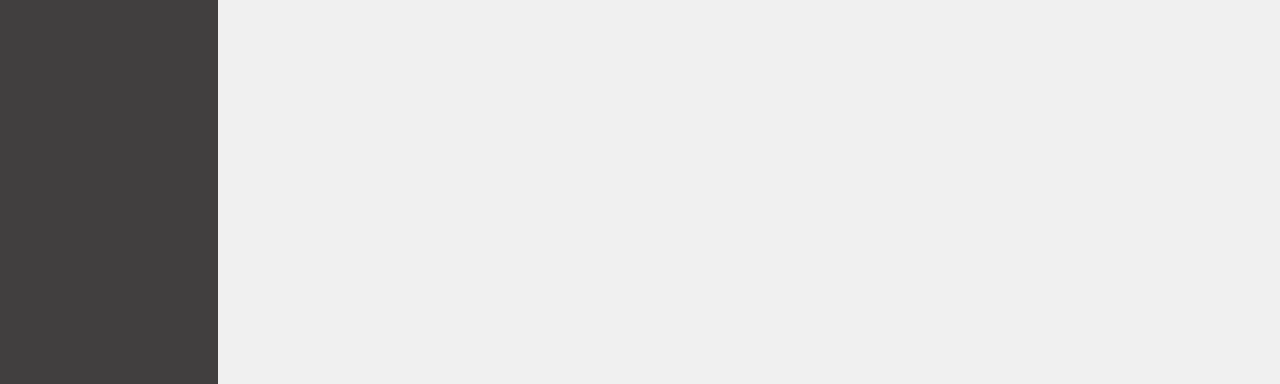
<file: perssonalloancalculator.html>
<!DOCTYPE html>
<html lang="en">

<head>
    <meta charset="UTF-8">
    <meta name="viewport" content="width=device-width, initial-scale=1.0">
    <title>Personal Loan Calculate - Loan Management System</title>
    <link rel="stylesheet" type="text/css" href="style.css">
    <style>
        
    .vertical-nav {
    background-color: rgb(65, 63, 63);
    color: #fff;
    width: 17%;
    height: 110rem;
}
    </style>
</head>

<body>

    <header>
        <img src="./assets/logo.png" alt="Logo">
        <h1>Personal Loan Calculator</h1>
        <a href="index.html" class="home-link">
            <img src="./assets/home.png" alt="Home" class="home-icon">
        </a>
    </header>

    <div class="dashboard">
        <nav class="vertical-nav">
            <ul>
                <li><a href="personalloanapplication.html">Personal Loan Application</a></li>
                <li><a href="perssonalloancalculator.html">Personal Loan Calculator</a></li>
                <li><a href="interestrate.html">Interest Rate</a></li>
                <li><a href="#">Credit Card Application</a></li>
                <li><a href="personalloanapplicants.html">Personal Loan Applicants</a></li>
                <li><a href="#">Credit Card Applicants</a></li>
            </ul>
        </nav>
        <section class="content">    
    <div id="calculator">
        <h2>Personal Loan Calculator</h2>
        <label for="loanAmount">Loan Amount ($):</label>
        <input type="number" id="loanAmount" placeholder="Enter loan amount" required>

        <label for="interestRate">Annual Interest Rate (%):</label>
        <input type="number" id="interestRate" placeholder="Enter annual interest rate" required>

        <label for="loanTerm">Loan Term (years):</label>
        <input type="number" id="loanTerm" placeholder="Enter loan term in years" required>

        <button onclick="calculateLoan()">Calculate</button>

        <div id="result"></div>
      </section>
    </div>
    <script>
        function calculateLoan() {
            // Get values from inputs
            var loanAmount = parseFloat(document.getElementById('loanAmount').value);
            var interestRate = parseFloat(document.getElementById('interestRate').value);
            var loanTerm = parseFloat(document.getElementById('loanTerm').value);

            // Validate inputs
            if (isNaN(loanAmount) || isNaN(interestRate) || isNaN(loanTerm) || loanAmount <= 0 || interestRate <= 0 || loanTerm <= 0) {
                alert('Please enter valid values for all fields.');
                return;
            }

            // Calculate monthly interest rate and number of payments
            var monthlyRate = interestRate / 100 / 12;
            var numberOfPayments = loanTerm * 12;

            // Calculate monthly payment using the formula for an amortizing loan
            var monthlyPayment = (loanAmount * monthlyRate) / (1 - Math.pow(1 + monthlyRate, -numberOfPayments));

            // Display the result
            document.getElementById('result').innerHTML = 'Monthly Payment: LKR ' + monthlyPayment.toFixed(2);
        }
    </script>
</body>

</html>
</file>
<file: style.css>
/* Add this CSS for smooth scrolling */
html {
    scroll-behavior: smooth;
}

/* Reset some default browser styles */
body {
    margin: 0;
    padding: 0;
    font-family: Arial, sans-serif;
    background-color: #f0f0f0; /* Set a background color */
    min-height: 100%; /* Set the minimum height to 100% of the viewport height */
    overflow-y: auto; /* Enable vertical scrolling if needed */
}

header {
    background-color: rgb(65, 63, 63);
    color: #888; /* Change text color to light gray */
    padding: 10px;
    display: flex; /* Use flexbox for alignment */
    justify-content: space-between; /* Center the navigation */
    align-items: center; /* Vertically center the content */
}

/* CSS for your logo */
header img {
    max-width: 200px; /* Set a maximum width for your logo */
    height: auto; /* Maintain aspect ratio */
    margin: 10px; /* Adjust the margin as needed to position your logo */
}

nav ul {
    list-style: none;
    text-align: right;
    margin-right: 20px; /* Add margin for spacing from the right corner */
}

nav li {
    display: inline;
    margin-right: 30px;
}

nav a {
    text-decoration: none;
    color: #1b1616;
    font-weight: bold;
}

section {
    max-width: none;
    margin: auto;
    background-color: none;
    padding: 20px;
    border-radius: 5px;
    box-shadow: 0 0 5px rgba(0, 0, 0, 0.2);
    color: #888; /* Change text color to light gray */
}

/* Style the headings */
h1 {
    font-family: 'Trebuchet MS', 'Lucida Sans Unicode', 'Lucida Grande', 'Lucida Sans', Arial, sans-serif;
    font-size: 36px;
    margin-bottom: 20px;
    color: #888; /* Change text color to light gray */
}

h2 {
    font-size: 24px;
    margin-top: 20px;
    color: #888; /* Change text color to light gray */
}

h3 {
    font-size: 24px;
    margin-bottom: 20px;
    margin-left: 45rem;
    color: #fdfdfe;
}

/* Style the content area */
p {
    font-size: 16px;
    line-height: 1.5;
    padding: auto;
    color: #888; /* Change text color to light gray */
}

/* Style links */
a {
    color: #007bff;
    text-decoration: none;
}

/* Add some padding and center the content in the section */
section h1, section h2, section p {
    padding: 0 20px;
    text-align: center;
    color: #888; /* Change text color to light gray */
}

/* Style the Contact Us section */
#contact {
    background-color: #f0f0f0;
    padding: 20px;
    border-radius: 10px;
    color: #888; /* Change text color to light gray */
}

/* Style the contact icons */
.contact-icon {
    width: 32px;
    height: 32px;
    margin-right: 10px;
}

/* Center-align the contact information */
.contact-info-container {
    display: flex;
    align-items: center;
    margin-bottom: 10px;
}

/* Add padding and border-radius to the contact information */
.contact-info-container p {
    padding: 5px;
    border-radius: 5px;
    background-color: #fff;
}

/* Add spacing between the contact information items */
.contact-info-container:not(:last-child) {
    margin-bottom: 15px;
}

/* Style the links in the contact information */
.contact-info-container a {
    color: #007bff;
    text-decoration: none;
}

/* Add hover effect for links */
.contact-info-container a:hover {
    text-decoration: underline;
}

/* Add CSS for image alignment */
.content-container {
    display: flex;
    flex-direction: row-reverse;
    align-items: center;
    justify-content: space-between;
}

img {
    max-width: 50%; /* Adjust the width as needed */
}

p {
    text-align: left; /* Align the left paragraph to the left */
    max-width: 60%; /* Adjust the width as needed */
    color: #888; /* Change text color to light gray */
}

/* Style the Contact Us section */
#contact {
    background-color: #f0f0f0;
    padding: 20px;
    border-radius: 10px;
    color: #888; /* Change text color to light gray */
}

/* Style the headings */
h1 {
    font-family: 'Trebuchet MS', 'Lucida Sans Unicode', 'Lucida Grande', 'Lucida Sans', Arial, sans-serif;
    font-size: 80px;
    margin-top: 0px;
    margin-bottom: 10px;
    color: #888; /* Change text color to light gray */
}

h2 {
    font-size: 30px;
    margin-top: 0; /* Remove the margin-top to align the "Get In Touch" heading with the "Contact Me" heading */
}

/* Login */
.login-form-container {
    width: 100%;
    background-color: transparent; /* Transparent background */
    padding: 5rem; /* Decreased padding to make the elements larger */
    border-radius: 5px;
    box-shadow: 0 0 5px rgba(245, 243, 243, 0.2);
    text-align: left;
    margin: auto;
    max-width: 20rem; /* Set a max width for the form */
    position: absolute; /* Position it absolutely */
    top: 60%; /* Move the form down slightly from the top */
    right: 0; /* Align it to the right */
    transform: translateY(-50%); /* Adjust for vertical alignment */
    color: #888; /* Change text color to light gray */
}

.form-group {
    margin-bottom: 15px;
}

.formm-group label {
    display: inline-block;
    color: white;
    margin-left: 45rem;
    margin-right: 5px;
    font-weight: bold;
    font-size: 18px;
    color: #888; /* Change text color to light gray */
}

.form-group.password {
    margin-bottom: 20px;
}

.formm-group input {
    width: 30%;
    padding: 10px;
    margin-left: 45rem; 
    border: 1px solid #ccc;
    border-radius: 3px;
    margin-bottom: 30px; /* Add margin below the text field */
    color: #888; /* Change text color to light gray */
}

.login-form button {
    width: 20%; /* Match the input fields' width */
    background-color: #007bff;
    color: #fff;
    padding: 12px 10px; /* Increase the left padding to make it wider from the right side */
    margin-left: 50rem; /* Move the button slightly to the right */
    border: none;
    border-radius: 8px;
    font-size: 18px;
    cursor: pointer;
    margin-bottom: 10px;
}

.login-form button:hover {
    background-color: #092d58;
}

/* Style the "Don't have an account?" text and link */
.register-link {
    margin-top: 10px;
    color: #ccc;
    font-weight: bold;
    margin-left: 35rem; /* Move the button slightly to the left */
    text-align: left; /* Align the text to the left */
    color: #888; /* Change text color to light gray */
}

.register-link a {
    color: #007bff;
    text-decoration: none;
}

/* Dashboard */

/* Add this CSS for the updated dashboard */

body {
    margin: 0;
    padding: 0;
    font-family: Arial, sans-serif;
    background-color: none;
    color: #888; /* Change text color to light gray */
}

header {
    background-color: rgb(65, 63, 63);
    color: #888; /* Change text color to light gray */
    padding: 10px;
    display: flex;
    justify-content: space-between;
    align-items: center;
}

.logo-link {
    text-decoration: none;
    display: flex;
    align-items: center;
}

header img {
    max-width: 200px;
    height: auto;
    margin: 10px;
}

h1 {
    font-family: 'Trebuchet MS', 'Lucida Sans Unicode', 'Lucida Grande', 'Lucida Sans', Arial, sans-serif;
    font-size: 80px;
    margin-bottom: 20px;
    color: #888; /* Change text color to light gray */
}

.home-link {
    text-decoration: none;
    display: flex;
    align-items: center;
    margin-right: 20px;
}

.home-icon {
    max-width: 50px;
    height: auto;
    margin-left: 10px;
}

/* Add this CSS for the updated dashboard with full-page background color */
.dashboard {
    display: flex;
    background-color: #f0f0f0;
    justify-content: space-between; /* Adjust the alignment */
}

.vertical-nav {
    background-color: rgb(65, 63, 63);
    color: #fff;
    width: 17%;
    height: 100vh; /* Set height to 100% of the viewport height */
    overflow-y: auto; /* Add overflow-y for scrolling if needed */
}

.vertical-nav ul {
    list-style: none;
    padding: 0;
    margin: 0;
}

.vertical-nav li {
    padding: 10px;
    text-align: center;
    border-bottom: 1px solid #140d0d;
}

.vertical-nav a {
    color: #fff;
    font-size: x-large;
    text-align: left;
    text-decoration: none;
    margin-bottom: 5%;
    display: block;
}

.vertical-nav li:last-child {
    border: none;
}

.content {
    flex: 1;
    padding: 20px;
    color: #888; /* Change text color to light gray */
}

/* personal loan application */
.form-group label {
    display: inline-block;
    color: white;
    margin-right: 5px;
    font-weight: bold;
    font-size: 25px;
    color: #888; /* Change text color to light gray */
}

h5 {
    font-family: 'Trebuchet MS', 'Lucida Sans Unicode', 'Lucida Grande', 'Lucida Sans', Arial, sans-serif;
    font-size: 40px;
    margin-bottom: 20px;
    margin-top: 10px;
    color: #171313; /* Change text color to light gray */
}

.login-formm {
    width: 20%; /* Match the input fields' width */
    background-color: #007bff;
    color: #fff;
    padding: 12px 10px; /* Increase the left padding to make it wider from the right side */
    margin-left: 50rem; /* Move the button slightly to the right */
    border: none;
    border-radius: 8px;
    font-size: 18px;
    cursor: pointer;
    margin-bottom: 10px;
}

/* Loan Calculator */
#calculator {
    background-color: #fff;
    padding: 20px;
    border-radius: 10px;
    box-shadow: 0 0 10px rgba(0, 0, 0, 0.1);
    text-align: center;
    margin: 20px auto; /* Adjusted margin to center the calculator and reduce the top margin */
}

label {
    font-weight: bold;
    margin-bottom: 10px;
    display: block;
}

input {
    width: 100%;
    padding: 10px;
    margin-bottom: 20px;
    box-sizing: border-box;
}

button {
    background-color: #007bff;
    color: #fff;
    padding: 10px 20px;
    border: none;
    border-radius: 5px;
    cursor: pointer;
}

button:hover {
    background-color: #0056b3;
}
</file>
